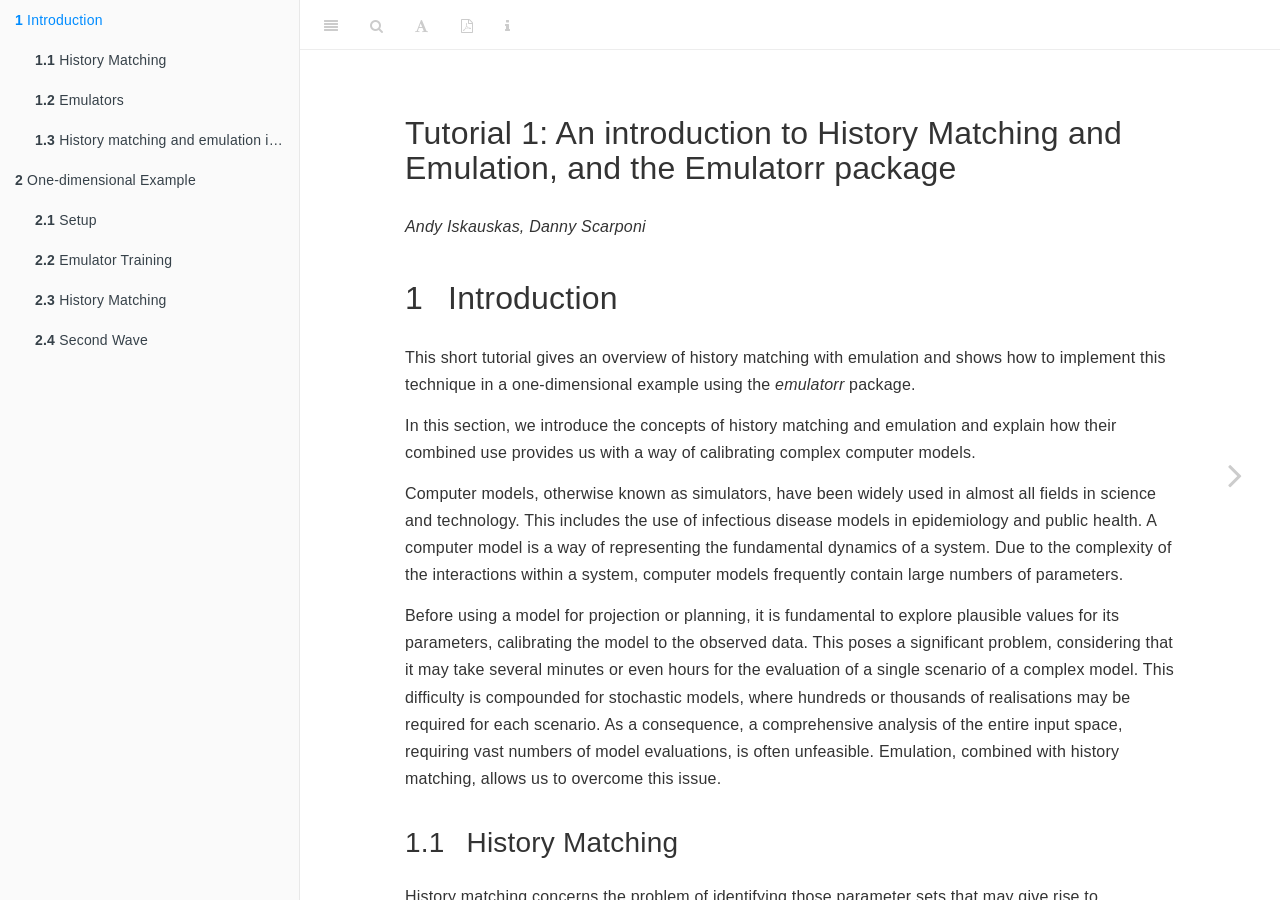
<file: docs/index.html>
<!DOCTYPE html>
<html lang="" xml:lang="">
<head>

  <meta charset="utf-8" />
  <meta http-equiv="X-UA-Compatible" content="IE=edge" />
  <title>Tutorial 1: An introduction to History Matching and Emulation, and the Emulatorr package</title>
  <meta name="description" content="An overview of the history matching with emulation process" />
  <meta name="generator" content="bookdown 0.21 and GitBook 2.6.7" />

  <meta property="og:title" content="Tutorial 1: An introduction to History Matching and Emulation, and the Emulatorr package" />
  <meta property="og:type" content="book" />
  
  
  <meta property="og:description" content="An overview of the history matching with emulation process" />
  

  <meta name="twitter:card" content="summary" />
  <meta name="twitter:title" content="Tutorial 1: An introduction to History Matching and Emulation, and the Emulatorr package" />
  
  <meta name="twitter:description" content="An overview of the history matching with emulation process" />
  

<meta name="author" content="Andy Iskauskas, Danny Scarponi" />



  <meta name="viewport" content="width=device-width, initial-scale=1" />
  <meta name="apple-mobile-web-app-capable" content="yes" />
  <meta name="apple-mobile-web-app-status-bar-style" content="black" />
  
  

<link rel="next" href="one-dimensional-example.html"/>
<script src="libs/jquery-2.2.3/jquery.min.js"></script>
<link href="libs/gitbook-2.6.7/css/style.css" rel="stylesheet" />
<link href="libs/gitbook-2.6.7/css/plugin-table.css" rel="stylesheet" />
<link href="libs/gitbook-2.6.7/css/plugin-bookdown.css" rel="stylesheet" />
<link href="libs/gitbook-2.6.7/css/plugin-highlight.css" rel="stylesheet" />
<link href="libs/gitbook-2.6.7/css/plugin-search.css" rel="stylesheet" />
<link href="libs/gitbook-2.6.7/css/plugin-fontsettings.css" rel="stylesheet" />
<link href="libs/gitbook-2.6.7/css/plugin-clipboard.css" rel="stylesheet" />









<script src="libs/accessible-code-block-0.0.1/empty-anchor.js"></script>
<script language="javascript"> 
    function toggle(id) {
        var ele = document.getElementById("toggleText" + id);
        var text = document.getElementById("displayText" + id);
        var buttonText = text.innerHTML.replace("Show ", "");
        buttonText = buttonText.replace("Hide ", "");
        if(ele.style.display == "block") {
            ele.style.display = "none";
            text.innerHTML = "Show " + buttonText;
        } else {
            ele.style.display = "block";
            text.innerHTML = "Hide " + buttonText;
        }
    } 
</script>

<script language="javascript">
    function openCode(evt, codeName, id) {
        var i, tabcontent, tablinks;
        tabcontent = document.getElementsByClassName("tabcontent" + id);
        for (i = 0; i < tabcontent.length; i++) {
            tabcontent[i].style.display = "none";
        }
        tablinks = document.getElementsByClassName("tablinks" + id);
        for (i = 0; i < tablinks.length; i++) {
            tablinks[i].className = tablinks[i].className.replace(" active", "");
        }
        document.getElementById(codeName).style.display = "block";
        evt.currentTarget.className += " active";
    }
</script>

<script language="javascript">
    function hide(id){
        document.getElementById(id).style.display = "none";
    }
</script>
</script>

<link rel="stylesheet" href="https://maxcdn.bootstrapcdn.com/bootstrap/3.3.7/css/bootstrap.min.css">


<style type="text/css">
code.sourceCode > span { display: inline-block; line-height: 1.25; }
code.sourceCode > span { color: inherit; text-decoration: inherit; }
code.sourceCode > span:empty { height: 1.2em; }
.sourceCode { overflow: visible; }
code.sourceCode { white-space: pre; position: relative; }
pre.sourceCode { margin: 0; }
@media screen {
div.sourceCode { overflow: auto; }
}
@media print {
code.sourceCode { white-space: pre-wrap; }
code.sourceCode > span { text-indent: -5em; padding-left: 5em; }
}
pre.numberSource code
  { counter-reset: source-line 0; }
pre.numberSource code > span
  { position: relative; left: -4em; counter-increment: source-line; }
pre.numberSource code > span > a:first-child::before
  { content: counter(source-line);
    position: relative; left: -1em; text-align: right; vertical-align: baseline;
    border: none; display: inline-block;
    -webkit-touch-callout: none; -webkit-user-select: none;
    -khtml-user-select: none; -moz-user-select: none;
    -ms-user-select: none; user-select: none;
    padding: 0 4px; width: 4em;
    color: #aaaaaa;
  }
pre.numberSource { margin-left: 3em; border-left: 1px solid #aaaaaa;  padding-left: 4px; }
div.sourceCode
  {  background-color: #f8f8f8; }
@media screen {
code.sourceCode > span > a:first-child::before { text-decoration: underline; }
}
code span.al { color: #ef2929; } /* Alert */
code span.an { color: #8f5902; font-weight: bold; font-style: italic; } /* Annotation */
code span.at { color: #c4a000; } /* Attribute */
code span.bn { color: #0000cf; } /* BaseN */
code span.cf { color: #204a87; font-weight: bold; } /* ControlFlow */
code span.ch { color: #4e9a06; } /* Char */
code span.cn { color: #000000; } /* Constant */
code span.co { color: #8f5902; font-style: italic; } /* Comment */
code span.cv { color: #8f5902; font-weight: bold; font-style: italic; } /* CommentVar */
code span.do { color: #8f5902; font-weight: bold; font-style: italic; } /* Documentation */
code span.dt { color: #204a87; } /* DataType */
code span.dv { color: #0000cf; } /* DecVal */
code span.er { color: #a40000; font-weight: bold; } /* Error */
code span.ex { } /* Extension */
code span.fl { color: #0000cf; } /* Float */
code span.fu { color: #000000; } /* Function */
code span.im { } /* Import */
code span.in { color: #8f5902; font-weight: bold; font-style: italic; } /* Information */
code span.kw { color: #204a87; font-weight: bold; } /* Keyword */
code span.op { color: #ce5c00; font-weight: bold; } /* Operator */
code span.ot { color: #8f5902; } /* Other */
code span.pp { color: #8f5902; font-style: italic; } /* Preprocessor */
code span.sc { color: #000000; } /* SpecialChar */
code span.ss { color: #4e9a06; } /* SpecialString */
code span.st { color: #4e9a06; } /* String */
code span.va { color: #000000; } /* Variable */
code span.vs { color: #4e9a06; } /* VerbatimString */
code span.wa { color: #8f5902; font-weight: bold; font-style: italic; } /* Warning */
</style>

<link rel="stylesheet" href="style.css" type="text/css" />
</head>

<body>



  <div class="book without-animation with-summary font-size-2 font-family-1" data-basepath=".">

    <div class="book-summary">
      <nav role="navigation">

<ul class="summary">
<li class="chapter" data-level="1" data-path="index.html"><a href="index.html"><i class="fa fa-check"></i><b>1</b> Introduction</a><ul>
<li class="chapter" data-level="1.1" data-path="index.html"><a href="index.html#history-matching"><i class="fa fa-check"></i><b>1.1</b> History Matching</a></li>
<li class="chapter" data-level="1.2" data-path="index.html"><a href="index.html#emulators"><i class="fa fa-check"></i><b>1.2</b> Emulators</a></li>
<li class="chapter" data-level="1.3" data-path="index.html"><a href="index.html#history-matching-and-emulation-in-a-nutshell"><i class="fa fa-check"></i><b>1.3</b> History matching and emulation in a nutshell</a></li>
</ul></li>
<li class="chapter" data-level="2" data-path="one-dimensional-example.html"><a href="one-dimensional-example.html"><i class="fa fa-check"></i><b>2</b> One-dimensional Example</a><ul>
<li class="chapter" data-level="2.1" data-path="one-dimensional-example.html"><a href="one-dimensional-example.html#setup"><i class="fa fa-check"></i><b>2.1</b> Setup</a></li>
<li class="chapter" data-level="2.2" data-path="one-dimensional-example.html"><a href="one-dimensional-example.html#emulator-training"><i class="fa fa-check"></i><b>2.2</b> Emulator Training</a></li>
<li class="chapter" data-level="2.3" data-path="one-dimensional-example.html"><a href="one-dimensional-example.html#history-matching-1"><i class="fa fa-check"></i><b>2.3</b> History Matching</a></li>
<li class="chapter" data-level="2.4" data-path="one-dimensional-example.html"><a href="one-dimensional-example.html#second-wave"><i class="fa fa-check"></i><b>2.4</b> Second Wave</a></li>
</ul></li>
</ul>

      </nav>
    </div>

    <div class="book-body">
      <div class="body-inner">
        <div class="book-header" role="navigation">
          <h1>
            <i class="fa fa-circle-o-notch fa-spin"></i><a href="./">Tutorial 1: An introduction to History Matching and Emulation, and the Emulatorr package</a>
          </h1>
        </div>

        <div class="page-wrapper" tabindex="-1" role="main">
          <div class="page-inner">

            <section class="normal" id="section-">
<div id="header">
<h1 class="title">Tutorial 1: An introduction to History Matching and Emulation, and the Emulatorr package</h1>
<p class="author"><em>Andy Iskauskas, Danny Scarponi</em></p>
</div>
<div id="introduction" class="section level1">
<h1><span class="header-section-number">1</span> Introduction</h1>
<p>This short tutorial gives an overview of history matching with emulation and shows how to implement this technique in a one-dimensional example using the <em>emulatorr</em> package.</p>
<p>In this section, we introduce the concepts of history matching and emulation and explain how their combined use provides us with a way of calibrating complex computer models.</p>
<p>Computer models, otherwise known as simulators, have been widely used in almost all fields in science and technology. This includes the use of infectious disease models in epidemiology and public health.
A computer model is a way of representing the fundamental dynamics of a system. Due to the complexity of the interactions within a system, computer models frequently contain large numbers of parameters.</p>
<p>Before using a model for projection or planning, it is fundamental to explore plausible values for its parameters, calibrating the model to the observed data. This poses a significant problem, considering that it may take several minutes or even hours for the evaluation of a single scenario of a complex model. This difficulty is compounded for stochastic models, where hundreds or thousands of realisations may be required for each scenario. As a consequence, a comprehensive analysis of the entire input space, requiring vast numbers of model evaluations, is often unfeasible. Emulation, combined with history matching, allows us to overcome this issue.</p>
<div id="history-matching" class="section level2">
<h2><span class="header-section-number">1.1</span> History Matching</h2>
<p>History matching concerns the problem of identifying those parameter sets that may give rise to acceptable matches between the model outputs and the observed data. This part of the input space is referred to as non-implausible, while its complement is referred to as implausible. History matching proceeds as a series of iterations, called waves, where implausible areas of parameter space are identified and discarded. Each wave focuses the search for implausible space in the space that was characterized as non-implausible in all previous waves: thus the non-implausible space shrinks with each wave. To decide whether a parameter set <span class="math inline">\(x\)</span> is implausible we introduce the implausibility measure, which evaluates the difference between the model results and the observed data, weighted by how uncertain we are at <span class="math inline">\(x\)</span>. If such measure is too high, the parameter set is discarded in the next wave of the process.</p>
<p>Note that history matching as just described still relies on the evaluation of the model at a large number of parameter sets, which is often unfeasible. Here is where emulators play a crucial role.</p>
</div>
<div id="emulators" class="section level2">
<h2><span class="header-section-number">1.2</span> Emulators</h2>
<p>A long established method for handling computationally expensive models is to first construct an emulator: a fast statistical approximation of the model that can be used as a surrogate. In other words, we can think of an emulator as a way of representing our
<span class="abbr" title="In Bayesian statistics, probability expresses a degree of belief in an event. Such belief can be based either on prior knowledge or on personal beliefs about the event. Note that this approach differs from the frequentist interpretation, that defines the probability of an event as the limit of its relative frequence in many trials."><abbr title="In Bayesian statistics, probability expresses a degree of belief in an event. Such belief can be based either on prior knowledge or on personal beliefs about the event. Note that this approach differs from the frequentist interpretation, that defines the probability of an event as the limit of its relative frequence in many trials.">beliefs</abbr></span> about the behaviour of a complex model. Note that one can either construct an emulator for each of the model output separately, or combine outputs together, through more advanced techniques. From here on we assume that each model output will have its own emulator.</p>
<p>The model is run at a manageable number of parameter sets to provide training data for the emulator. The emulator is then built and can be used to obtain an expected value of the model output at any parameter set <span class="math inline">\(x\)</span>, along with a corresponding uncertainty estimate reflecting our beliefs about the uncertainty in the approximation.</p>
<p>Emulators have two useful properties. First, they are computationally efficient - typically several orders of magnitude faster than the computer models they approximate. Second, they allow for the uncertainty in their approximations to be taken into account. These two properties mean that emulators can be used to make inferences as a surrogate for the model itself. In particular, when going through the history matching process, it is possible to evaluate the implausibility measure at any given parameter set by comparing the observed data to the emulator output, rather than the model output. This greatly speeds up the process and allows for a comprehensive exploration of the input space.</p>
</div>
<div id="history-matching-and-emulation-in-a-nutshell" class="section level2">
<h2><span class="header-section-number">1.3</span> History matching and emulation in a nutshell</h2>
<p>Figure <a href="index.html#fig:fig3">1.1</a> shows a typical history matching workflow.</p>
<div class="figure" style="text-align: center"><span id="fig:fig3"></span>
<img src="hmeflowchart.PNG" alt="History matching and emulation flowchart" width="90%" />
<p class="caption">
Figure 1.1: History matching and emulation flowchart
</p>
</div>
<p>The various steps of the process can be summarised as follows:</p>
<ol style="list-style-type: decimal">
<li>A number of parameter sets are selected.</li>
<li>The model is run at the selected parameter sets.</li>
<li>Emulators are built using the training data provided by the previous step. Note that here we initially choose to construct separate emulators, one for the mean of each model output, but more advanced approaches are possible.</li>
<li>Emulators are evaluated at a large number of parameter sets. The implausibility of each of these is then assessed.</li>
<li>Parameter sets classified as non-implausible will be used in the next wave of the process. From here, we go back to step 2).</li>
</ol>
<p>Each time we get to step 5) we need to decide if to go for another wave or to stop the process. One stopping criterion consists in having all model runs at the current non-implausible space close enough to the targets: this means that we have fitted our model and we don’t need to perform another wave of history matching. In some other cases we might notice that the uncertainty of current emulators is smaller than the uncertainty in the targets: this implies that the non-implausible space is unlikely to decrease in size in the next wave and therefore it is best to stop the process. Finally we might end up
with all the input space deemed implausible at the end of a wave. In this situation, we would deduce that there are no parameter sets that give an acceptable match with the data: in particular, this would raise doubts about the adequacy of the chosen model.</p>
<p>In the next section we give a very simple example of history matching and emulation to help the reader familiarise themselves with the procedure.</p>
</div>
</div>
            </section>

          </div>
        </div>
      </div>

<a href="one-dimensional-example.html" class="navigation navigation-next navigation-unique" aria-label="Next page"><i class="fa fa-angle-right"></i></a>
    </div>
  </div>
<script src="libs/gitbook-2.6.7/js/app.min.js"></script>
<script src="libs/gitbook-2.6.7/js/lunr.js"></script>
<script src="libs/gitbook-2.6.7/js/clipboard.min.js"></script>
<script src="libs/gitbook-2.6.7/js/plugin-search.js"></script>
<script src="libs/gitbook-2.6.7/js/plugin-sharing.js"></script>
<script src="libs/gitbook-2.6.7/js/plugin-fontsettings.js"></script>
<script src="libs/gitbook-2.6.7/js/plugin-bookdown.js"></script>
<script src="libs/gitbook-2.6.7/js/jquery.highlight.js"></script>
<script src="libs/gitbook-2.6.7/js/plugin-clipboard.js"></script>
<script>
gitbook.require(["gitbook"], function(gitbook) {
gitbook.start({
"sharing": null,
"fontsettings": {
"theme": "white",
"family": "sans",
"size": 2
},
"edit": {
"link": null,
"text": null
},
"history": {
"link": null,
"text": null
},
"view": {
"link": null,
"text": null
},
"download": ["_main.pdf"],
"toc": {
"collapse": "subsection"
}
});
});
</script>

<!-- dynamically load mathjax for compatibility with self-contained -->
<script>
  (function () {
    var script = document.createElement("script");
    script.type = "text/javascript";
    var src = "true";
    if (src === "" || src === "true") src = "https://mathjax.rstudio.com/latest/MathJax.js?config=TeX-MML-AM_CHTML";
    if (location.protocol !== "file:")
      if (/^https?:/.test(src))
        src = src.replace(/^https?:/, '');
    script.src = src;
    document.getElementsByTagName("head")[0].appendChild(script);
  })();
</script>
</body>

</html>
</file>
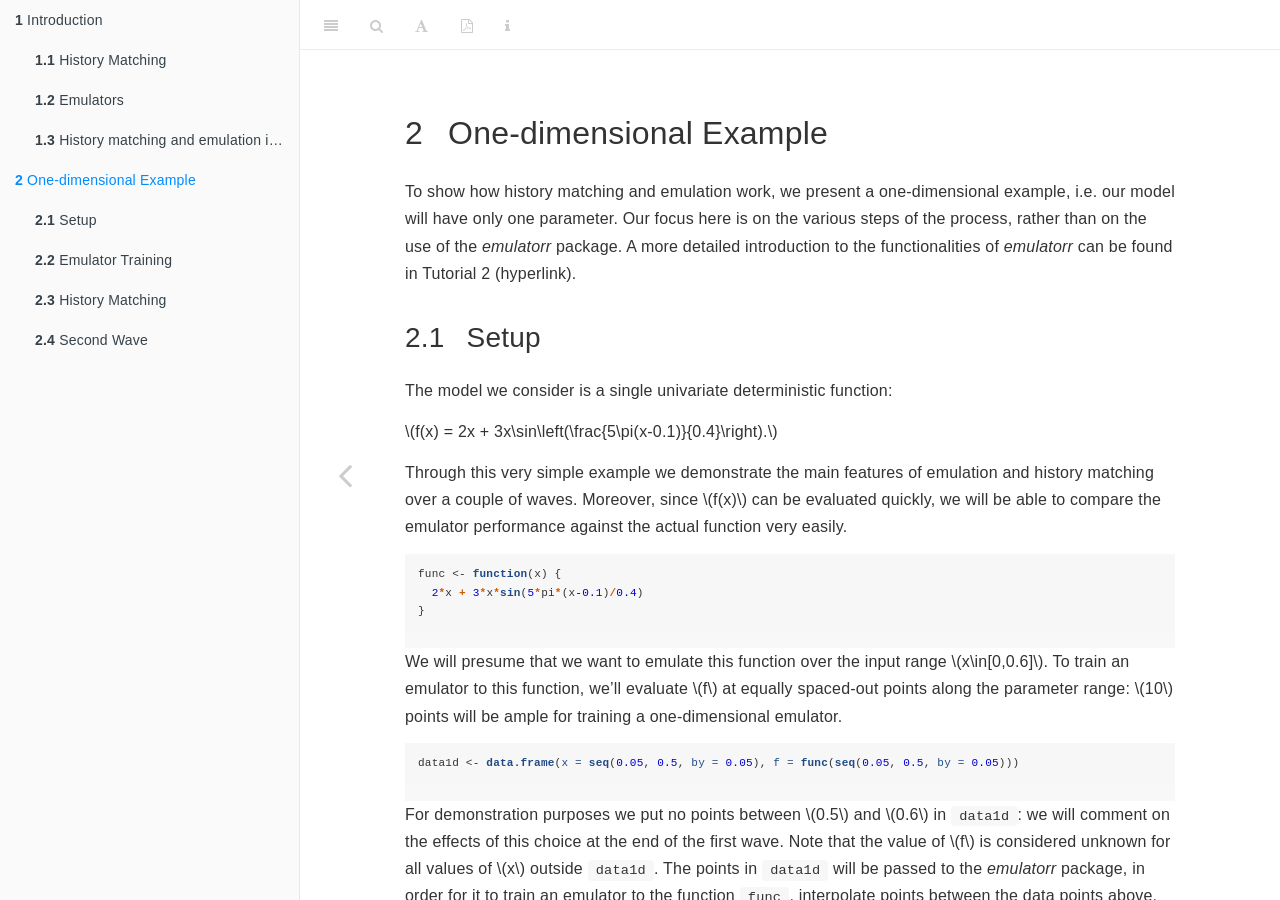
<file: docs/one-dimensional-example.html>
<!DOCTYPE html>
<html lang="" xml:lang="">
<head>

  <meta charset="utf-8" />
  <meta http-equiv="X-UA-Compatible" content="IE=edge" />
  <title>2 One-dimensional Example | Tutorial 1: An introduction to History Matching and Emulation, and the Emulatorr package</title>
  <meta name="description" content="An overview of the history matching with emulation process" />
  <meta name="generator" content="bookdown 0.21 and GitBook 2.6.7" />

  <meta property="og:title" content="2 One-dimensional Example | Tutorial 1: An introduction to History Matching and Emulation, and the Emulatorr package" />
  <meta property="og:type" content="book" />
  
  
  <meta property="og:description" content="An overview of the history matching with emulation process" />
  

  <meta name="twitter:card" content="summary" />
  <meta name="twitter:title" content="2 One-dimensional Example | Tutorial 1: An introduction to History Matching and Emulation, and the Emulatorr package" />
  
  <meta name="twitter:description" content="An overview of the history matching with emulation process" />
  

<meta name="author" content="Andy Iskauskas, Danny Scarponi" />



  <meta name="viewport" content="width=device-width, initial-scale=1" />
  <meta name="apple-mobile-web-app-capable" content="yes" />
  <meta name="apple-mobile-web-app-status-bar-style" content="black" />
  
  
<link rel="prev" href="index.html"/>

<script src="libs/jquery-2.2.3/jquery.min.js"></script>
<link href="libs/gitbook-2.6.7/css/style.css" rel="stylesheet" />
<link href="libs/gitbook-2.6.7/css/plugin-table.css" rel="stylesheet" />
<link href="libs/gitbook-2.6.7/css/plugin-bookdown.css" rel="stylesheet" />
<link href="libs/gitbook-2.6.7/css/plugin-highlight.css" rel="stylesheet" />
<link href="libs/gitbook-2.6.7/css/plugin-search.css" rel="stylesheet" />
<link href="libs/gitbook-2.6.7/css/plugin-fontsettings.css" rel="stylesheet" />
<link href="libs/gitbook-2.6.7/css/plugin-clipboard.css" rel="stylesheet" />









<script src="libs/accessible-code-block-0.0.1/empty-anchor.js"></script>
<script language="javascript"> 
    function toggle(id) {
        var ele = document.getElementById("toggleText" + id);
        var text = document.getElementById("displayText" + id);
        var buttonText = text.innerHTML.replace("Show ", "");
        buttonText = buttonText.replace("Hide ", "");
        if(ele.style.display == "block") {
            ele.style.display = "none";
            text.innerHTML = "Show " + buttonText;
        } else {
            ele.style.display = "block";
            text.innerHTML = "Hide " + buttonText;
        }
    } 
</script>

<script language="javascript">
    function openCode(evt, codeName, id) {
        var i, tabcontent, tablinks;
        tabcontent = document.getElementsByClassName("tabcontent" + id);
        for (i = 0; i < tabcontent.length; i++) {
            tabcontent[i].style.display = "none";
        }
        tablinks = document.getElementsByClassName("tablinks" + id);
        for (i = 0; i < tablinks.length; i++) {
            tablinks[i].className = tablinks[i].className.replace(" active", "");
        }
        document.getElementById(codeName).style.display = "block";
        evt.currentTarget.className += " active";
    }
</script>

<script language="javascript">
    function hide(id){
        document.getElementById(id).style.display = "none";
    }
</script>
</script>

<link rel="stylesheet" href="https://maxcdn.bootstrapcdn.com/bootstrap/3.3.7/css/bootstrap.min.css">


<style type="text/css">
code.sourceCode > span { display: inline-block; line-height: 1.25; }
code.sourceCode > span { color: inherit; text-decoration: inherit; }
code.sourceCode > span:empty { height: 1.2em; }
.sourceCode { overflow: visible; }
code.sourceCode { white-space: pre; position: relative; }
pre.sourceCode { margin: 0; }
@media screen {
div.sourceCode { overflow: auto; }
}
@media print {
code.sourceCode { white-space: pre-wrap; }
code.sourceCode > span { text-indent: -5em; padding-left: 5em; }
}
pre.numberSource code
  { counter-reset: source-line 0; }
pre.numberSource code > span
  { position: relative; left: -4em; counter-increment: source-line; }
pre.numberSource code > span > a:first-child::before
  { content: counter(source-line);
    position: relative; left: -1em; text-align: right; vertical-align: baseline;
    border: none; display: inline-block;
    -webkit-touch-callout: none; -webkit-user-select: none;
    -khtml-user-select: none; -moz-user-select: none;
    -ms-user-select: none; user-select: none;
    padding: 0 4px; width: 4em;
    color: #aaaaaa;
  }
pre.numberSource { margin-left: 3em; border-left: 1px solid #aaaaaa;  padding-left: 4px; }
div.sourceCode
  {  background-color: #f8f8f8; }
@media screen {
code.sourceCode > span > a:first-child::before { text-decoration: underline; }
}
code span.al { color: #ef2929; } /* Alert */
code span.an { color: #8f5902; font-weight: bold; font-style: italic; } /* Annotation */
code span.at { color: #c4a000; } /* Attribute */
code span.bn { color: #0000cf; } /* BaseN */
code span.cf { color: #204a87; font-weight: bold; } /* ControlFlow */
code span.ch { color: #4e9a06; } /* Char */
code span.cn { color: #000000; } /* Constant */
code span.co { color: #8f5902; font-style: italic; } /* Comment */
code span.cv { color: #8f5902; font-weight: bold; font-style: italic; } /* CommentVar */
code span.do { color: #8f5902; font-weight: bold; font-style: italic; } /* Documentation */
code span.dt { color: #204a87; } /* DataType */
code span.dv { color: #0000cf; } /* DecVal */
code span.er { color: #a40000; font-weight: bold; } /* Error */
code span.ex { } /* Extension */
code span.fl { color: #0000cf; } /* Float */
code span.fu { color: #000000; } /* Function */
code span.im { } /* Import */
code span.in { color: #8f5902; font-weight: bold; font-style: italic; } /* Information */
code span.kw { color: #204a87; font-weight: bold; } /* Keyword */
code span.op { color: #ce5c00; font-weight: bold; } /* Operator */
code span.ot { color: #8f5902; } /* Other */
code span.pp { color: #8f5902; font-style: italic; } /* Preprocessor */
code span.sc { color: #000000; } /* SpecialChar */
code span.ss { color: #4e9a06; } /* SpecialString */
code span.st { color: #4e9a06; } /* String */
code span.va { color: #000000; } /* Variable */
code span.vs { color: #4e9a06; } /* VerbatimString */
code span.wa { color: #8f5902; font-weight: bold; font-style: italic; } /* Warning */
</style>

<link rel="stylesheet" href="style.css" type="text/css" />
</head>

<body>



  <div class="book without-animation with-summary font-size-2 font-family-1" data-basepath=".">

    <div class="book-summary">
      <nav role="navigation">

<ul class="summary">
<li class="chapter" data-level="1" data-path="index.html"><a href="index.html"><i class="fa fa-check"></i><b>1</b> Introduction</a><ul>
<li class="chapter" data-level="1.1" data-path="index.html"><a href="index.html#history-matching"><i class="fa fa-check"></i><b>1.1</b> History Matching</a></li>
<li class="chapter" data-level="1.2" data-path="index.html"><a href="index.html#emulators"><i class="fa fa-check"></i><b>1.2</b> Emulators</a></li>
<li class="chapter" data-level="1.3" data-path="index.html"><a href="index.html#history-matching-and-emulation-in-a-nutshell"><i class="fa fa-check"></i><b>1.3</b> History matching and emulation in a nutshell</a></li>
</ul></li>
<li class="chapter" data-level="2" data-path="one-dimensional-example.html"><a href="one-dimensional-example.html"><i class="fa fa-check"></i><b>2</b> One-dimensional Example</a><ul>
<li class="chapter" data-level="2.1" data-path="one-dimensional-example.html"><a href="one-dimensional-example.html#setup"><i class="fa fa-check"></i><b>2.1</b> Setup</a></li>
<li class="chapter" data-level="2.2" data-path="one-dimensional-example.html"><a href="one-dimensional-example.html#emulator-training"><i class="fa fa-check"></i><b>2.2</b> Emulator Training</a></li>
<li class="chapter" data-level="2.3" data-path="one-dimensional-example.html"><a href="one-dimensional-example.html#history-matching-1"><i class="fa fa-check"></i><b>2.3</b> History Matching</a></li>
<li class="chapter" data-level="2.4" data-path="one-dimensional-example.html"><a href="one-dimensional-example.html#second-wave"><i class="fa fa-check"></i><b>2.4</b> Second Wave</a></li>
</ul></li>
</ul>

      </nav>
    </div>

    <div class="book-body">
      <div class="body-inner">
        <div class="book-header" role="navigation">
          <h1>
            <i class="fa fa-circle-o-notch fa-spin"></i><a href="./">Tutorial 1: An introduction to History Matching and Emulation, and the Emulatorr package</a>
          </h1>
        </div>

        <div class="page-wrapper" tabindex="-1" role="main">
          <div class="page-inner">

            <section class="normal" id="section-">
<div id="one-dimensional-example" class="section level1">
<h1><span class="header-section-number">2</span> One-dimensional Example</h1>
<p>To show how history matching and emulation work, we present a one-dimensional example, i.e. our model will have only one parameter. Our focus here is on the various steps of the process, rather than on the use of the <em>emulatorr</em> package. A more detailed introduction to the functionalities of <em>emulatorr</em> can be found in Tutorial 2 (hyperlink).</p>
<div id="setup" class="section level2">
<h2><span class="header-section-number">2.1</span> Setup</h2>
<p>The model we consider is a single univariate deterministic function:</p>
<p><span class="math inline">\(f(x) = 2x + 3x\sin\left(\frac{5\pi(x-0.1)}{0.4}\right).\)</span></p>
<p>Through this very simple example we demonstrate the main features of emulation and history matching over a couple of waves. Moreover, since <span class="math inline">\(f(x)\)</span> can be evaluated quickly, we will be able to compare the emulator performance against the actual function very easily.</p>
<div class="sourceCode" id="cb2"><pre class="sourceCode r"><code class="sourceCode r"><span id="cb2-1"><a href="one-dimensional-example.html#cb2-1"></a>func &lt;-<span class="st"> </span><span class="cf">function</span>(x) {</span>
<span id="cb2-2"><a href="one-dimensional-example.html#cb2-2"></a>  <span class="dv">2</span><span class="op">*</span>x <span class="op">+</span><span class="st"> </span><span class="dv">3</span><span class="op">*</span>x<span class="op">*</span><span class="kw">sin</span>(<span class="dv">5</span><span class="op">*</span>pi<span class="op">*</span>(x<span class="fl">-0.1</span>)<span class="op">/</span><span class="fl">0.4</span>)</span>
<span id="cb2-3"><a href="one-dimensional-example.html#cb2-3"></a>}</span></code></pre></div>
<p>We will presume that we want to emulate this function over the input range <span class="math inline">\(x\in[0,0.6]\)</span>. To train an emulator to this function, we’ll evaluate <span class="math inline">\(f\)</span> at equally spaced-out points along the parameter range: <span class="math inline">\(10\)</span> points will be ample for training a one-dimensional emulator.</p>
<div class="sourceCode" id="cb3"><pre class="sourceCode r"><code class="sourceCode r"><span id="cb3-1"><a href="one-dimensional-example.html#cb3-1"></a>data1d &lt;-<span class="st"> </span><span class="kw">data.frame</span>(<span class="dt">x =</span> <span class="kw">seq</span>(<span class="fl">0.05</span>, <span class="fl">0.5</span>, <span class="dt">by =</span> <span class="fl">0.05</span>), <span class="dt">f =</span> <span class="kw">func</span>(<span class="kw">seq</span>(<span class="fl">0.05</span>, <span class="fl">0.5</span>, <span class="dt">by =</span> <span class="fl">0.05</span>)))</span></code></pre></div>
<p>For demonstration purposes we put no points between <span class="math inline">\(0.5\)</span> and <span class="math inline">\(0.6\)</span> in <code>data1d</code>: we will comment on the effects of this choice at the end of the first wave. Note that the value of <span class="math inline">\(f\)</span> is considered unknown for all values of <span class="math inline">\(x\)</span> outside <code>data1d</code>. The points in <code>data1d</code> will be passed to the <em>emulatorr</em> package, in order for it to train an emulator to the function <code>func</code>, interpolate points between the data points above, and propose a new set of points for training a second-wave emulator.</p>
</div>
<div id="emulator-training" class="section level2">
<h2><span class="header-section-number">2.2</span> Emulator Training</h2>
<p>To train the emulator, we first define the ranges of the parameters. Note that we create a list of one element, which seems pointless here but generalises easily to multi-output emulation.</p>
<div class="sourceCode" id="cb4"><pre class="sourceCode r"><code class="sourceCode r"><span id="cb4-1"><a href="one-dimensional-example.html#cb4-1"></a>ranges1d &lt;-<span class="st"> </span><span class="kw">list</span>(<span class="dt">x =</span> <span class="kw">c</span>(<span class="dv">0</span>, <span class="fl">0.6</span>))</span></code></pre></div>
<p>To build our emulator we use the function <code>emulator_from_data</code>, which requires at least three things: the training data <code>data1d</code>, the name(s) of the outputs to emulate, and the ranges of the input parameters <code>ranges1d</code>:</p>
<div class="sourceCode" id="cb5"><pre class="sourceCode r"><code class="sourceCode r"><span id="cb5-1"><a href="one-dimensional-example.html#cb5-1"></a>em1d_<span class="dv">1</span> &lt;-<span class="st"> </span><span class="kw">emulator_from_data</span>(data1d, <span class="kw">c</span>(<span class="st">&#39;f&#39;</span>), ranges1d)</span></code></pre></div>
<p>This trained emulator takes into account the fact that we know the values at the 10 points in the dataset. Correspondingly, the variance at these ten points (which we get through the <code>get_cov</code> method to <code>em1d_1$f</code>) is <span class="math inline">\(0\)</span> and the expectation (which we get through the <code>get_exp</code> method to <code>em1d_1$f</code>) exactly matches the function value (up to numerical precision).</p>
<div class="sourceCode" id="cb6"><pre class="sourceCode r"><code class="sourceCode r"><span id="cb6-1"><a href="one-dimensional-example.html#cb6-1"></a>em1d_<span class="dv">1</span><span class="op">$</span>f<span class="op">$</span><span class="kw">get_cov</span>(data1d)</span>
<span id="cb6-2"><a href="one-dimensional-example.html#cb6-2"></a><span class="co">#&gt;  [1] 0 0 0 0 0 0 0 0 0 0</span></span>
<span id="cb6-3"><a href="one-dimensional-example.html#cb6-3"></a>em1d_<span class="dv">1</span><span class="op">$</span>f<span class="op">$</span><span class="kw">get_exp</span>(data1d) <span class="op">-</span><span class="st"> </span>data1d<span class="op">$</span>f</span>
<span id="cb6-4"><a href="one-dimensional-example.html#cb6-4"></a><span class="co">#&gt;                [,1]</span></span>
<span id="cb6-5"><a href="one-dimensional-example.html#cb6-5"></a><span class="co">#&gt;  [1,]  1.075529e-15</span></span>
<span id="cb6-6"><a href="one-dimensional-example.html#cb6-6"></a><span class="co">#&gt;  [2,]  3.885781e-16</span></span>
<span id="cb6-7"><a href="one-dimensional-example.html#cb6-7"></a><span class="co">#&gt;  [3,] -2.109424e-15</span></span>
<span id="cb6-8"><a href="one-dimensional-example.html#cb6-8"></a><span class="co">#&gt;  [4,] -4.163336e-15</span></span>
<span id="cb6-9"><a href="one-dimensional-example.html#cb6-9"></a><span class="co">#&gt;  [5,]  6.106227e-16</span></span>
<span id="cb6-10"><a href="one-dimensional-example.html#cb6-10"></a><span class="co">#&gt;  [6,]  1.088019e-14</span></span>
<span id="cb6-11"><a href="one-dimensional-example.html#cb6-11"></a><span class="co">#&gt;  [7,]  1.415534e-14</span></span>
<span id="cb6-12"><a href="one-dimensional-example.html#cb6-12"></a><span class="co">#&gt;  [8,]  1.476597e-14</span></span>
<span id="cb6-13"><a href="one-dimensional-example.html#cb6-13"></a><span class="co">#&gt;  [9,]  9.325873e-15</span></span>
<span id="cb6-14"><a href="one-dimensional-example.html#cb6-14"></a><span class="co">#&gt; [10,]  2.220446e-15</span></span></code></pre></div>
<p>We can use this trained emulator to predict the value at many points along the input range. Let’s define a large set of points to evaluate at, and get the emulator expectation and variance at each of these points.</p>
<div class="sourceCode" id="cb7"><pre class="sourceCode r"><code class="sourceCode r"><span id="cb7-1"><a href="one-dimensional-example.html#cb7-1"></a>test_points &lt;-<span class="st"> </span><span class="kw">data.frame</span>(<span class="dt">x =</span> <span class="kw">seq</span>(<span class="dv">0</span>, <span class="fl">0.6</span>, <span class="dt">by =</span> <span class="fl">0.001</span>))</span>
<span id="cb7-2"><a href="one-dimensional-example.html#cb7-2"></a>em_exp &lt;-<span class="st"> </span>em1d_<span class="dv">1</span><span class="op">$</span>f<span class="op">$</span><span class="kw">get_exp</span>(test_points)</span>
<span id="cb7-3"><a href="one-dimensional-example.html#cb7-3"></a>em_var &lt;-<span class="st"> </span>em1d_<span class="dv">1</span><span class="op">$</span>f<span class="op">$</span><span class="kw">get_cov</span>(test_points)</span></code></pre></div>
<p>Because in this particular example the function to emulate is straightforward to evaluate, we will put all the test points into the actual function too. We create a data.frame with everything we need for plotting.</p>
<div class="sourceCode" id="cb8"><pre class="sourceCode r"><code class="sourceCode r"><span id="cb8-1"><a href="one-dimensional-example.html#cb8-1"></a>plotting1d &lt;-<span class="st"> </span><span class="kw">data.frame</span>(</span>
<span id="cb8-2"><a href="one-dimensional-example.html#cb8-2"></a>  <span class="dt">x =</span> test_points<span class="op">$</span>x,</span>
<span id="cb8-3"><a href="one-dimensional-example.html#cb8-3"></a>  <span class="dt">f =</span> <span class="kw">func</span>(test_points<span class="op">$</span>x),</span>
<span id="cb8-4"><a href="one-dimensional-example.html#cb8-4"></a>  <span class="dt">E =</span> em_exp,</span>
<span id="cb8-5"><a href="one-dimensional-example.html#cb8-5"></a>  <span class="dt">max =</span> em_exp <span class="op">+</span><span class="st"> </span><span class="dv">3</span><span class="op">*</span><span class="kw">sqrt</span>(em_var),</span>
<span id="cb8-6"><a href="one-dimensional-example.html#cb8-6"></a>  <span class="dt">min =</span> em_exp <span class="op">-</span><span class="st"> </span><span class="dv">3</span><span class="op">*</span><span class="kw">sqrt</span>(em_var)</span>
<span id="cb8-7"><a href="one-dimensional-example.html#cb8-7"></a>)</span></code></pre></div>
<p>We now plot a set of items: the actual function (in black), the emulator expectation for the function (in blue), and <span class="math inline">\(3\sigma\)</span> uncertainty bounds corresponding to the emulator variance (in red). We also plot the locations of the training points to demonstrate the vanishing variance at those points.</p>
<div class="sourceCode" id="cb9"><pre class="sourceCode r"><code class="sourceCode r"><span id="cb9-1"><a href="one-dimensional-example.html#cb9-1"></a><span class="kw">plot</span>(<span class="dt">data =</span> plotting1d, f <span class="op">~</span><span class="st"> </span>x, <span class="dt">ylim =</span> <span class="kw">c</span>(<span class="kw">min</span>(plotting1d[,<span class="op">-</span><span class="dv">1</span>]), <span class="kw">max</span>(plotting1d[,<span class="op">-</span><span class="dv">1</span>])),</span>
<span id="cb9-2"><a href="one-dimensional-example.html#cb9-2"></a>     <span class="dt">type =</span> <span class="st">&#39;l&#39;</span>, <span class="dt">main =</span> <span class="st">&quot;Emulation of a Simple 1-dimensional Function&quot;</span>, <span class="dt">xlab =</span> <span class="st">&quot;Parameter value&quot;</span>, </span>
<span id="cb9-3"><a href="one-dimensional-example.html#cb9-3"></a>     <span class="dt">ylab =</span> <span class="st">&quot;Function value&quot;</span>)</span>
<span id="cb9-4"><a href="one-dimensional-example.html#cb9-4"></a><span class="kw">lines</span>(<span class="dt">data =</span> plotting1d, E <span class="op">~</span><span class="st"> </span>x, <span class="dt">col =</span> <span class="st">&#39;blue&#39;</span>)</span>
<span id="cb9-5"><a href="one-dimensional-example.html#cb9-5"></a><span class="kw">lines</span>(<span class="dt">data =</span> plotting1d, min <span class="op">~</span><span class="st"> </span>x, <span class="dt">col =</span> <span class="st">&#39;red&#39;</span>, <span class="dt">lty =</span> <span class="dv">2</span>)</span>
<span id="cb9-6"><a href="one-dimensional-example.html#cb9-6"></a><span class="kw">lines</span>(<span class="dt">data =</span> plotting1d, max <span class="op">~</span><span class="st"> </span>x, <span class="dt">col =</span> <span class="st">&#39;red&#39;</span>, <span class="dt">lty =</span> <span class="dv">2</span>)</span>
<span id="cb9-7"><a href="one-dimensional-example.html#cb9-7"></a><span class="kw">points</span>(<span class="dt">data =</span> data1d, f <span class="op">~</span><span class="st"> </span>x, <span class="dt">pch =</span> <span class="dv">16</span>, <span class="dt">cex =</span> <span class="dv">1</span>)</span>
<span id="cb9-8"><a href="one-dimensional-example.html#cb9-8"></a><span class="kw">legend</span>(<span class="st">&#39;topleft&#39;</span>, <span class="dt">inset =</span> <span class="kw">c</span>(<span class="fl">0.05</span>, <span class="fl">0.05</span>), <span class="dt">legend =</span> <span class="kw">c</span>(<span class="st">&quot;Function value&quot;</span>, <span class="st">&quot;Emulated value&quot;</span>, <span class="st">&quot;Uncertainty Bounds&quot;</span>),</span>
<span id="cb9-9"><a href="one-dimensional-example.html#cb9-9"></a>       <span class="dt">col =</span> <span class="kw">c</span>(<span class="st">&#39;black&#39;</span>, <span class="st">&#39;blue&#39;</span>, <span class="st">&#39;red&#39;</span>), <span class="dt">lty =</span> <span class="kw">c</span>(<span class="dv">1</span>,<span class="dv">1</span>,<span class="dv">2</span>))</span></code></pre></div>
<p><img src="_main_files/figure-html/unnamed-chunk-10-1.png" style="display: block; margin: auto;" /></p>
<p>We can note a few things from this plot. Firstly, the emulator does exactly replicate the function at the points used to train it (the black dots). The variance, i.e. the distance between the two red lines, increases the further away we get from a ‘known’ point, and indeed the emulator expectation starts to deviate from the actual function value. This is evident if we look at the area in between <span class="math inline">\(0.5\)</span> and <span class="math inline">\(0.6\)</span>: since <code>data1d</code> contains no value in that interval, our emulator is particularly uncertain there. However, note that the actual value (the black line) never falls outside the <span class="math inline">\(3\sigma\)</span> bounds given by the emulator variance.</p>
</div>
<div id="history-matching-1" class="section level2">
<h2><span class="header-section-number">2.3</span> History Matching</h2>
<p>Now suppose that we want to find input points which result in a given output value. Obviously, with this function we can easily do this either analytically or numerically, but for complex models this is simply not possible. We therefore follow the history matching approach.</p>
<p>The first thing we need is a target value: let’s suppose we want to find points <span class="math inline">\(x\)</span> such that <span class="math inline">\(f(x)=0\)</span>, plus or minus <span class="math inline">\(0.05\)</span>. Then we define our target as follows:</p>
<div class="sourceCode" id="cb10"><pre class="sourceCode r"><code class="sourceCode r"><span id="cb10-1"><a href="one-dimensional-example.html#cb10-1"></a>target1d &lt;-<span class="st"> </span><span class="kw">list</span>(<span class="dt">f =</span> <span class="kw">list</span>(<span class="dt">val =</span> <span class="dv">0</span>, <span class="dt">sigma =</span> <span class="fl">0.05</span>))</span></code></pre></div>
<p>Again, the use of a list of lists is to ensure it generalises to multiple outputs.</p>
<p>We can now use the function <code>generate_new_runs</code> to obtain a new set of points for the second wave. There are a multitude of different methods that can be used to propose the new points: in this particular one-dimensional case, it makes sense to take the most basic approach. This is to generate a large number of space-filling points, reject those that the emulator rules out as implausible, and select the subset of the remaining points that has the maximal minimum distance between them (so as to cover as much of the non-implausible space as possible). This can be done by setting <code>method</code> to <code>lhs</code> (Latin Hypercube sampling) and <code>measure.method</code> to <code>maximin</code>:</p>
<div class="sourceCode" id="cb11"><pre class="sourceCode r"><code class="sourceCode r"><span id="cb11-1"><a href="one-dimensional-example.html#cb11-1"></a>new_points1d &lt;-<span class="st"> </span><span class="kw">generate_new_runs</span>(em1d_<span class="dv">1</span>, <span class="dv">10</span>, target1d, <span class="dt">method =</span> <span class="st">&#39;lhs&#39;</span>, </span>
<span id="cb11-2"><a href="one-dimensional-example.html#cb11-2"></a>                                  <span class="dt">measure.method =</span> <span class="st">&#39;maximin&#39;</span>)</span></code></pre></div>
<p>The output <code>new_points1d</code> consists of 10 points that were deemed non-implausible by the emulator <code>em1d_1</code>.</p>
<p>Having obtained these new points, let’s include them on our plot (blue dots) to demonstrate the emulator’s logic.</p>
<div class="sourceCode" id="cb12"><pre class="sourceCode r"><code class="sourceCode r"><span id="cb12-1"><a href="one-dimensional-example.html#cb12-1"></a><span class="kw">plot</span>(<span class="dt">data =</span> plotting1d, f <span class="op">~</span><span class="st"> </span>x, <span class="dt">ylim =</span> <span class="kw">c</span>(<span class="kw">min</span>(plotting1d[,<span class="op">-</span><span class="dv">1</span>]), <span class="kw">max</span>(plotting1d[,<span class="op">-</span><span class="dv">1</span>])),</span>
<span id="cb12-2"><a href="one-dimensional-example.html#cb12-2"></a>     <span class="dt">type =</span> <span class="st">&#39;l&#39;</span>, <span class="dt">main =</span> <span class="st">&quot;Emulation of a Simple 1-dimensional Function&quot;</span>, <span class="dt">xlab =</span> <span class="st">&quot;Parameter value&quot;</span>, </span>
<span id="cb12-3"><a href="one-dimensional-example.html#cb12-3"></a>     <span class="dt">ylab =</span> <span class="st">&quot;Function value&quot;</span>)</span>
<span id="cb12-4"><a href="one-dimensional-example.html#cb12-4"></a><span class="kw">lines</span>(<span class="dt">data =</span> plotting1d, E <span class="op">~</span><span class="st"> </span>x, <span class="dt">col =</span> <span class="st">&#39;blue&#39;</span>)</span>
<span id="cb12-5"><a href="one-dimensional-example.html#cb12-5"></a><span class="kw">lines</span>(<span class="dt">data =</span> plotting1d, min <span class="op">~</span><span class="st"> </span>x, <span class="dt">col =</span> <span class="st">&#39;red&#39;</span>, <span class="dt">lty =</span> <span class="dv">2</span>)</span>
<span id="cb12-6"><a href="one-dimensional-example.html#cb12-6"></a><span class="kw">lines</span>(<span class="dt">data =</span> plotting1d, max <span class="op">~</span><span class="st"> </span>x, <span class="dt">col =</span> <span class="st">&#39;red&#39;</span>, <span class="dt">lty =</span> <span class="dv">2</span>)</span>
<span id="cb12-7"><a href="one-dimensional-example.html#cb12-7"></a><span class="kw">points</span>(<span class="dt">data =</span> data1d, f <span class="op">~</span><span class="st"> </span>x, <span class="dt">pch =</span> <span class="dv">16</span>, <span class="dt">cex =</span> <span class="dv">1</span>)</span>
<span id="cb12-8"><a href="one-dimensional-example.html#cb12-8"></a><span class="kw">legend</span>(<span class="st">&#39;topleft&#39;</span>, <span class="dt">inset =</span> <span class="kw">c</span>(<span class="fl">0.05</span>, <span class="fl">0.05</span>), <span class="dt">legend =</span> <span class="kw">c</span>(<span class="st">&quot;Function value&quot;</span>, <span class="st">&quot;Emulated value&quot;</span>, <span class="st">&quot;Uncertainty Bounds&quot;</span>),</span>
<span id="cb12-9"><a href="one-dimensional-example.html#cb12-9"></a>       <span class="dt">col =</span> <span class="kw">c</span>(<span class="st">&#39;black&#39;</span>, <span class="st">&#39;blue&#39;</span>, <span class="st">&#39;red&#39;</span>), <span class="dt">lty =</span> <span class="kw">c</span>(<span class="dv">1</span>,<span class="dv">1</span>,<span class="dv">2</span>))</span>
<span id="cb12-10"><a href="one-dimensional-example.html#cb12-10"></a><span class="kw">abline</span>(<span class="dt">h =</span> target1d<span class="op">$</span>f<span class="op">$</span>val, <span class="dt">lty =</span> <span class="dv">2</span>)</span>
<span id="cb12-11"><a href="one-dimensional-example.html#cb12-11"></a><span class="kw">abline</span>(<span class="dt">h =</span> target1d<span class="op">$</span>f<span class="op">$</span>val <span class="op">+</span><span class="st"> </span><span class="dv">3</span><span class="op">*</span>target1d<span class="op">$</span>f<span class="op">$</span>sigma, <span class="dt">lty =</span> <span class="dv">2</span>)</span>
<span id="cb12-12"><a href="one-dimensional-example.html#cb12-12"></a><span class="kw">abline</span>(<span class="dt">h =</span> target1d<span class="op">$</span>f<span class="op">$</span>val <span class="op">-</span><span class="st"> </span><span class="dv">3</span><span class="op">*</span>target1d<span class="op">$</span>f<span class="op">$</span>sigma, <span class="dt">lty =</span> <span class="dv">2</span>)</span>
<span id="cb12-13"><a href="one-dimensional-example.html#cb12-13"></a><span class="kw">points</span>(<span class="dt">x =</span> <span class="kw">unlist</span>(new_points1d, <span class="dt">use.names =</span> F), <span class="dt">y =</span> <span class="kw">func</span>(<span class="kw">unlist</span>(new_points1d, <span class="dt">use.names =</span> F)), </span>
<span id="cb12-14"><a href="one-dimensional-example.html#cb12-14"></a>       <span class="dt">pch =</span> <span class="dv">16</span>, <span class="dt">col =</span> <span class="st">&#39;blue&#39;</span>)</span></code></pre></div>
<p><img src="_main_files/figure-html/unnamed-chunk-13-1.png" style="display: block; margin: auto;" /></p>
<p>There is a crucial point here. While the emulator has proposed points that lie in the desired range (particularly on the left hand side of the interval), it has also proposed points that certainly do not lie in that range. However, at these points the range is contained within the band given by the emulator uncertainty bounds. Consider the right hand side of the interval: since the emulator has high variance there, it cannot rule out this region as unfeasible. This is the reason why <code>generate_new_runs</code> proposes points there: in this way, when a new emulator will be trained in the second wave of the process, it will be much more certain about the function value than our current emulator in the interval <span class="math inline">\([0.5,0.6]\)</span>. This will allow the new emulator to rule out the area quickly.</p>
</div>
<div id="second-wave" class="section level2">
<h2><span class="header-section-number">2.4</span> Second Wave</h2>
<p>The second wave is very similar to the first one: the model is evaluated at points in <code>new_points1d</code> and the outputs are used to train new emulators.</p>
<div class="sourceCode" id="cb13"><pre class="sourceCode r"><code class="sourceCode r"><span id="cb13-1"><a href="one-dimensional-example.html#cb13-1"></a>new_data1d &lt;-<span class="st"> </span><span class="kw">data.frame</span>(<span class="dt">x =</span> <span class="kw">unlist</span>(new_points1d, <span class="dt">use.names =</span> F), <span class="dt">f =</span> <span class="kw">func</span>(<span class="kw">unlist</span>(new_points1d, <span class="dt">use.names =</span> F)))</span>
<span id="cb13-2"><a href="one-dimensional-example.html#cb13-2"></a></span>
<span id="cb13-3"><a href="one-dimensional-example.html#cb13-3"></a>em1d_<span class="dv">2</span> &lt;-<span class="st"> </span><span class="kw">emulator_from_data</span>(new_data1d, <span class="kw">c</span>(<span class="st">&#39;f&#39;</span>), ranges1d)</span>
<span id="cb13-4"><a href="one-dimensional-example.html#cb13-4"></a>em1d_<span class="dv">2</span>_results &lt;-<span class="st"> </span><span class="kw">data.frame</span>(<span class="dt">E =</span> em1d_<span class="dv">2</span>[[<span class="dv">1</span>]]<span class="op">$</span><span class="kw">get_exp</span>(test_points), <span class="dt">V =</span> em1d_<span class="dv">2</span>[[<span class="dv">1</span>]]<span class="op">$</span><span class="kw">get_cov</span>(test_points))</span>
<span id="cb13-5"><a href="one-dimensional-example.html#cb13-5"></a>plotting1d2 &lt;-<span class="st"> </span><span class="kw">data.frame</span>(<span class="dt">x =</span> plotting1d<span class="op">$</span>x, <span class="dt">f =</span> plotting1d<span class="op">$</span>f, <span class="dt">E =</span> em1d_<span class="dv">2</span>_results<span class="op">$</span>E,</span>
<span id="cb13-6"><a href="one-dimensional-example.html#cb13-6"></a>                          <span class="dt">max =</span> em1d_<span class="dv">2</span>_results<span class="op">$</span>E <span class="op">+</span><span class="st"> </span><span class="dv">3</span><span class="op">*</span><span class="kw">sqrt</span>(<span class="kw">abs</span>(em1d_<span class="dv">2</span>_results<span class="op">$</span>V)),</span>
<span id="cb13-7"><a href="one-dimensional-example.html#cb13-7"></a>                          <span class="dt">min =</span> em1d_<span class="dv">2</span>_results<span class="op">$</span>E <span class="op">-</span><span class="st"> </span><span class="dv">3</span><span class="op">*</span><span class="kw">sqrt</span>(<span class="kw">abs</span>(em1d_<span class="dv">2</span>_results<span class="op">$</span>V)))</span>
<span id="cb13-8"><a href="one-dimensional-example.html#cb13-8"></a><span class="kw">plot</span>(<span class="dt">data =</span> plotting1d2, f <span class="op">~</span><span class="st"> </span>x,  <span class="dt">ylim =</span> <span class="kw">c</span>(<span class="kw">min</span>(plotting1d2[,<span class="op">-</span><span class="dv">1</span>]), <span class="kw">max</span>(plotting1d2[,<span class="op">-</span><span class="dv">1</span>])),</span>
<span id="cb13-9"><a href="one-dimensional-example.html#cb13-9"></a>     <span class="dt">type =</span> <span class="st">&#39;l&#39;</span>, <span class="dt">main =</span> <span class="st">&quot;Emulator of a Simple 1-dimensional Function: Wave 2&quot;</span>, <span class="dt">xlab =</span> <span class="st">&quot;Parameter value&quot;</span>, </span>
<span id="cb13-10"><a href="one-dimensional-example.html#cb13-10"></a>     <span class="dt">ylab =</span> <span class="st">&quot;Function value&quot;</span>)</span>
<span id="cb13-11"><a href="one-dimensional-example.html#cb13-11"></a><span class="kw">lines</span>(<span class="dt">data =</span> plotting1d2, E <span class="op">~</span><span class="st"> </span>x, <span class="dt">col =</span> <span class="st">&#39;blue&#39;</span>)</span>
<span id="cb13-12"><a href="one-dimensional-example.html#cb13-12"></a><span class="kw">lines</span>(<span class="dt">data =</span> plotting1d2, max <span class="op">~</span><span class="st"> </span>x, <span class="dt">col =</span> <span class="st">&#39;red&#39;</span>, <span class="dt">lty =</span> <span class="dv">2</span>)</span>
<span id="cb13-13"><a href="one-dimensional-example.html#cb13-13"></a><span class="kw">lines</span>(<span class="dt">data =</span> plotting1d2, min <span class="op">~</span><span class="st"> </span>x, <span class="dt">col =</span> <span class="st">&#39;red&#39;</span>, <span class="dt">lty =</span> <span class="dv">2</span>)</span>
<span id="cb13-14"><a href="one-dimensional-example.html#cb13-14"></a><span class="kw">points</span>(<span class="dt">data =</span> new_data1d, f <span class="op">~</span><span class="st"> </span>x, <span class="dt">pch =</span> <span class="dv">16</span>, <span class="dt">cex =</span> <span class="dv">1</span>)</span>
<span id="cb13-15"><a href="one-dimensional-example.html#cb13-15"></a><span class="kw">legend</span>(<span class="st">&#39;topleft&#39;</span>, <span class="dt">inset =</span> <span class="kw">c</span>(<span class="fl">0.05</span>, <span class="fl">0.05</span>), <span class="dt">legend =</span> <span class="kw">c</span>(<span class="st">&quot;Function value&quot;</span>, <span class="st">&quot;Emulated value&quot;</span>, <span class="st">&quot;Uncertainty Bounds&quot;</span>), </span>
<span id="cb13-16"><a href="one-dimensional-example.html#cb13-16"></a>       <span class="dt">col =</span> <span class="kw">c</span>(<span class="st">&#39;black&#39;</span>, <span class="st">&#39;blue&#39;</span>, <span class="st">&#39;red&#39;</span>), <span class="dt">lty =</span> <span class="kw">c</span>(<span class="dv">1</span>,<span class="dv">1</span>,<span class="dv">2</span>))</span></code></pre></div>
<p><img src="_main_files/figure-html/unnamed-chunk-14-1.png" style="display: block; margin: auto;" /></p>
<p>This plot underlines the importance of using all waves of emulation. The first wave is trained over the entire space, and so gives a moderately confident estimate of the true function value on the interval <span class="math inline">\([0, 0.6]\)</span>. The second-wave emulator is trained only on regions that we need to be more certain of: it therefore does not have the information about any parts of the space for which it was not given points (the central region, here). So in this wave of history matching, we must use both the wave-1 and wave-2 emulators to propose points.</p>
<div class="sourceCode" id="cb14"><pre class="sourceCode r"><code class="sourceCode r"><span id="cb14-1"><a href="one-dimensional-example.html#cb14-1"></a>new_new_points1d &lt;-<span class="st">  </span><span class="kw">generate_new_runs</span>(<span class="kw">c</span>(em1d_<span class="dv">2</span>, em1d_<span class="dv">1</span>), <span class="dv">10</span>, <span class="dt">z =</span> <span class="kw">c</span>(target1d, target1d),</span>
<span id="cb14-2"><a href="one-dimensional-example.html#cb14-2"></a>                                      <span class="dt">method =</span> <span class="st">&#39;lhs&#39;</span>, <span class="dt">measure.method =</span> <span class="st">&#39;maximin&#39;</span>)</span>
<span id="cb14-3"><a href="one-dimensional-example.html#cb14-3"></a><span class="kw">plot</span>(<span class="dt">data =</span> plotting1d2, f <span class="op">~</span><span class="st"> </span>x, <span class="dt">ylim =</span> <span class="kw">c</span>(<span class="kw">min</span>(plotting1d2[,<span class="op">-</span><span class="dv">1</span>]), <span class="kw">max</span>(plotting1d2[,<span class="op">-</span><span class="dv">1</span>])),</span>
<span id="cb14-4"><a href="one-dimensional-example.html#cb14-4"></a>     <span class="dt">type =</span> <span class="st">&#39;l&#39;</span>, <span class="dt">main =</span> <span class="st">&quot;Emulator of a Simple 1-dimensional Function: Wave 2&quot;</span>, <span class="dt">xlab =</span> <span class="st">&quot;Parameter value&quot;</span>, </span>
<span id="cb14-5"><a href="one-dimensional-example.html#cb14-5"></a>     <span class="dt">ylab =</span> <span class="st">&quot;Function value&quot;</span>)</span>
<span id="cb14-6"><a href="one-dimensional-example.html#cb14-6"></a><span class="kw">lines</span>(<span class="dt">data =</span> plotting1d2, E <span class="op">~</span><span class="st"> </span>x, <span class="dt">col =</span> <span class="st">&#39;blue&#39;</span>)</span>
<span id="cb14-7"><a href="one-dimensional-example.html#cb14-7"></a><span class="kw">lines</span>(<span class="dt">data =</span> plotting1d2, max <span class="op">~</span><span class="st"> </span>x, <span class="dt">col =</span> <span class="st">&#39;red&#39;</span>, <span class="dt">lty =</span> <span class="dv">2</span>)</span>
<span id="cb14-8"><a href="one-dimensional-example.html#cb14-8"></a><span class="kw">lines</span>(<span class="dt">data =</span> plotting1d2, min <span class="op">~</span><span class="st"> </span>x, <span class="dt">col =</span> <span class="st">&#39;red&#39;</span>, <span class="dt">lty =</span> <span class="dv">2</span>)</span>
<span id="cb14-9"><a href="one-dimensional-example.html#cb14-9"></a><span class="kw">points</span>(<span class="dt">data =</span> new_data1d, f <span class="op">~</span><span class="st"> </span>x, <span class="dt">pch =</span> <span class="dv">16</span>, <span class="dt">cex =</span> <span class="dv">1</span>)</span>
<span id="cb14-10"><a href="one-dimensional-example.html#cb14-10"></a><span class="kw">legend</span>(<span class="st">&#39;topleft&#39;</span>, <span class="dt">inset =</span> <span class="kw">c</span>(<span class="fl">0.05</span>, <span class="fl">0.05</span>), <span class="dt">legend =</span> <span class="kw">c</span>(<span class="st">&quot;Function value&quot;</span>, <span class="st">&quot;Emulated value (wave 2)&quot;</span>,</span>
<span id="cb14-11"><a href="one-dimensional-example.html#cb14-11"></a>                                                    <span class="st">&quot;Uncertainty Bounds&quot;</span>), <span class="dt">col =</span> <span class="kw">c</span>(<span class="st">&#39;black&#39;</span>, <span class="st">&#39;blue&#39;</span>, <span class="st">&#39;red&#39;</span>), </span>
<span id="cb14-12"><a href="one-dimensional-example.html#cb14-12"></a>                                                    <span class="dt">lty =</span> <span class="kw">c</span>(<span class="dv">1</span>,<span class="dv">1</span>,<span class="dv">2</span>))</span>
<span id="cb14-13"><a href="one-dimensional-example.html#cb14-13"></a><span class="kw">abline</span>(<span class="dt">h =</span> target1d<span class="op">$</span>f<span class="op">$</span>val, <span class="dt">lty =</span> <span class="dv">2</span>)</span>
<span id="cb14-14"><a href="one-dimensional-example.html#cb14-14"></a><span class="kw">abline</span>(<span class="dt">h =</span> target1d<span class="op">$</span>f<span class="op">$</span>val <span class="op">+</span><span class="st"> </span><span class="dv">3</span><span class="op">*</span>target1d<span class="op">$</span>f<span class="op">$</span>sigma, <span class="dt">lty =</span> <span class="dv">2</span>)</span>
<span id="cb14-15"><a href="one-dimensional-example.html#cb14-15"></a><span class="kw">abline</span>(<span class="dt">h =</span> target1d<span class="op">$</span>f<span class="op">$</span>val <span class="op">-</span><span class="st"> </span><span class="dv">3</span><span class="op">*</span>target1d<span class="op">$</span>f<span class="op">$</span>sigma, <span class="dt">lty =</span> <span class="dv">2</span>)</span>
<span id="cb14-16"><a href="one-dimensional-example.html#cb14-16"></a><span class="kw">points</span>(<span class="dt">x =</span> <span class="kw">unlist</span>(new_new_points1d, <span class="dt">use.names =</span> F), <span class="dt">y =</span> <span class="kw">func</span>(<span class="kw">unlist</span>(new_new_points1d, <span class="dt">use.names =</span> F)), </span>
<span id="cb14-17"><a href="one-dimensional-example.html#cb14-17"></a>       <span class="dt">pch =</span> <span class="dv">16</span>, <span class="dt">col =</span> <span class="st">&#39;blue&#39;</span>)</span></code></pre></div>
<p><img src="_main_files/figure-html/unnamed-chunk-15-1.png" style="display: block; margin: auto;" /></p>
<p>At the end of the second wave we see that all proposed points (in blue) are within the target bounds. For this reason we can end here the history matching process.</p>
<!--
# TJ material



```
rmd_files:
    html: ['index.Rmd', 'ch1.Rmd']
    latex: ['index.Rmd', 'ch1.Rmd', 'ch_appendix.Rmd']
output_dir: "docs"
```


-->

</div>
</div>
            </section>

          </div>
        </div>
      </div>
<a href="index.html" class="navigation navigation-prev navigation-unique" aria-label="Previous page"><i class="fa fa-angle-left"></i></a>

    </div>
  </div>
<script src="libs/gitbook-2.6.7/js/app.min.js"></script>
<script src="libs/gitbook-2.6.7/js/lunr.js"></script>
<script src="libs/gitbook-2.6.7/js/clipboard.min.js"></script>
<script src="libs/gitbook-2.6.7/js/plugin-search.js"></script>
<script src="libs/gitbook-2.6.7/js/plugin-sharing.js"></script>
<script src="libs/gitbook-2.6.7/js/plugin-fontsettings.js"></script>
<script src="libs/gitbook-2.6.7/js/plugin-bookdown.js"></script>
<script src="libs/gitbook-2.6.7/js/jquery.highlight.js"></script>
<script src="libs/gitbook-2.6.7/js/plugin-clipboard.js"></script>
<script>
gitbook.require(["gitbook"], function(gitbook) {
gitbook.start({
"sharing": null,
"fontsettings": {
"theme": "white",
"family": "sans",
"size": 2
},
"edit": {
"link": null,
"text": null
},
"history": {
"link": null,
"text": null
},
"view": {
"link": null,
"text": null
},
"download": ["_main.pdf"],
"toc": {
"collapse": "subsection"
}
});
});
</script>

<!-- dynamically load mathjax for compatibility with self-contained -->
<script>
  (function () {
    var script = document.createElement("script");
    script.type = "text/javascript";
    var src = "true";
    if (src === "" || src === "true") src = "https://mathjax.rstudio.com/latest/MathJax.js?config=TeX-MML-AM_CHTML";
    if (location.protocol !== "file:")
      if (/^https?:/.test(src))
        src = src.replace(/^https?:/, '');
    script.src = src;
    document.getElementsByTagName("head")[0].appendChild(script);
  })();
</script>
</body>

</html>
</file>
<file: docs/libs/gitbook-2.6.7/css/plugin-table.css>
.book .book-body .page-wrapper .page-inner section.normal table{display:table;width:100%;border-collapse:collapse;border-spacing:0;overflow:auto}.book .book-body .page-wrapper .page-inner section.normal table td,.book .book-body .page-wrapper .page-inner section.normal table th{padding:6px 13px;border:1px solid #ddd}.book .book-body .page-wrapper .page-inner section.normal table tr{background-color:#fff;border-top:1px solid #ccc}.book .book-body .page-wrapper .page-inner section.normal table tr:nth-child(2n){background-color:#f8f8f8}.book .book-body .page-wrapper .page-inner section.normal table th{font-weight:700}
</file>
<file: docs/libs/gitbook-2.6.7/css/plugin-bookdown.css>
.book .book-header h1 {
  padding-left: 20px;
  padding-right: 20px;
}
.book .book-header.fixed {
  position: fixed;
  right: 0;
  top: 0;
  left: 0;
  border-bottom: 1px solid rgba(0,0,0,.07);
}
span.search-highlight {
  background-color: #ffff88;
}
@media (min-width: 600px) {
  .book.with-summary .book-header.fixed {
    left: 300px;
  }
}
@media (max-width: 1240px) {
  .book .book-body.fixed {
    top: 50px;
  }
  .book .book-body.fixed .body-inner {
    top: auto;
  }
}
@media (max-width: 600px) {
  .book.with-summary .book-header.fixed {
    left: calc(100% - 60px);
    min-width: 300px;
  }
  .book.with-summary .book-body {
    transform: none;
    left: calc(100% - 60px);
    min-width: 300px;
  }
  .book .book-body.fixed {
    top: 0;
  }
}

.book .book-body.fixed .body-inner {
  top: 50px;
}
.book .book-body .page-wrapper .page-inner section.normal sub, .book .book-body .page-wrapper .page-inner section.normal sup {
  font-size: 85%;
}

@media print {
  .book .book-summary, .book .book-body .book-header, .fa {
    display: none !important;
  }
  .book .book-body.fixed {
    left: 0px;
  }
  .book .book-body,.book .book-body .body-inner, .book.with-summary {
    overflow: visible !important;
  }
}
.kable_wrapper {
  border-spacing: 20px 0;
  border-collapse: separate;
  border: none;
  margin: auto;
}
.kable_wrapper > tbody > tr > td {
  vertical-align: top;
}
.book .book-body .page-wrapper .page-inner section.normal table tr.header {
  border-top-width: 2px;
}
.book .book-body .page-wrapper .page-inner section.normal table tr:last-child td {
  border-bottom-width: 2px;
}
.book .book-body .page-wrapper .page-inner section.normal table td, .book .book-body .page-wrapper .page-inner section.normal table th {
  border-left: none;
  border-right: none;
}
.book .book-body .page-wrapper .page-inner section.normal table.kable_wrapper > tbody > tr, .book .book-body .page-wrapper .page-inner section.normal table.kable_wrapper > tbody > tr > td {
  border-top: none;
}
.book .book-body .page-wrapper .page-inner section.normal table.kable_wrapper > tbody > tr:last-child > td {
    border-bottom: none;
}

div.theorem, div.lemma, div.corollary, div.proposition, div.conjecture {
  font-style: italic;
}
span.theorem, span.lemma, span.corollary, span.proposition, span.conjecture {
  font-style: normal;
}
div.proof>*:last-child:after {
  content: "\25a2";
  float: right;
}
.header-section-number {
  padding-right: .5em;
}
</file>
<file: docs/libs/gitbook-2.6.7/css/plugin-highlight.css>
.book .book-body .page-wrapper .page-inner section.normal pre,
.book .book-body .page-wrapper .page-inner section.normal code {
  /* http://jmblog.github.com/color-themes-for-google-code-highlightjs */
  /* Tomorrow Comment */
  /* Tomorrow Red */
  /* Tomorrow Orange */
  /* Tomorrow Yellow */
  /* Tomorrow Green */
  /* Tomorrow Aqua */
  /* Tomorrow Blue */
  /* Tomorrow Purple */
}
.book .book-body .page-wrapper .page-inner section.normal pre .hljs-comment,
.book .book-body .page-wrapper .page-inner section.normal code .hljs-comment,
.book .book-body .page-wrapper .page-inner section.normal pre .hljs-title,
.book .book-body .page-wrapper .page-inner section.normal code .hljs-title {
  color: #8e908c;
}
.book .book-body .page-wrapper .page-inner section.normal pre .hljs-variable,
.book .book-body .page-wrapper .page-inner section.normal code .hljs-variable,
.book .book-body .page-wrapper .page-inner section.normal pre .hljs-attribute,
.book .book-body .page-wrapper .page-inner section.normal code .hljs-attribute,
.book .book-body .page-wrapper .page-inner section.normal pre .hljs-tag,
.book .book-body .page-wrapper .page-inner section.normal code .hljs-tag,
.book .book-body .page-wrapper .page-inner section.normal pre .hljs-regexp,
.book .book-body .page-wrapper .page-inner section.normal code .hljs-regexp,
.book .book-body .page-wrapper .page-inner section.normal pre .ruby .hljs-constant,
.book .book-body .page-wrapper .page-inner section.normal code .ruby .hljs-constant,
.book .book-body .page-wrapper .page-inner section.normal pre .xml .hljs-tag .hljs-title,
.book .book-body .page-wrapper .page-inner section.normal code .xml .hljs-tag .hljs-title,
.book .book-body .page-wrapper .page-inner section.normal pre .xml .hljs-pi,
.book .book-body .page-wrapper .page-inner section.normal code .xml .hljs-pi,
.book .book-body .page-wrapper .page-inner section.normal pre .xml .hljs-doctype,
.book .book-body .page-wrapper .page-inner section.normal code .xml .hljs-doctype,
.book .book-body .page-wrapper .page-inner section.normal pre .html .hljs-doctype,
.book .book-body .page-wrapper .page-inner section.normal code .html .hljs-doctype,
.book .book-body .page-wrapper .page-inner section.normal pre .css .hljs-id,
.book .book-body .page-wrapper .page-inner section.normal code .css .hljs-id,
.book .book-body .page-wrapper .page-inner section.normal pre .css .hljs-class,
.book .book-body .page-wrapper .page-inner section.normal code .css .hljs-class,
.book .book-body .page-wrapper .page-inner section.normal pre .css .hljs-pseudo,
.book .book-body .page-wrapper .page-inner section.normal code .css .hljs-pseudo {
  color: #c82829;
}
.book .book-body .page-wrapper .page-inner section.normal pre .hljs-number,
.book .book-body .page-wrapper .page-inner section.normal code .hljs-number,
.book .book-body .page-wrapper .page-inner section.normal pre .hljs-preprocessor,
.book .book-body .page-wrapper .page-inner section.normal code .hljs-preprocessor,
.book .book-body .page-wrapper .page-inner section.normal pre .hljs-pragma,
.book .book-body .page-wrapper .page-inner section.normal code .hljs-pragma,
.book .book-body .page-wrapper .page-inner section.normal pre .hljs-built_in,
.book .book-body .page-wrapper .page-inner section.normal code .hljs-built_in,
.book .book-body .page-wrapper .page-inner section.normal pre .hljs-literal,
.book .book-body .page-wrapper .page-inner section.normal code .hljs-literal,
.book .book-body .page-wrapper .page-inner section.normal pre .hljs-params,
.book .book-body .page-wrapper .page-inner section.normal code .hljs-params,
.book .book-body .page-wrapper .page-inner section.normal pre .hljs-constant,
.book .book-body .page-wrapper .page-inner section.normal code .hljs-constant {
  color: #f5871f;
}
.book .book-body .page-wrapper .page-inner section.normal pre .ruby .hljs-class .hljs-title,
.book .book-body .page-wrapper .page-inner section.normal code .ruby .hljs-class .hljs-title,
.book .book-body .page-wrapper .page-inner section.normal pre .css .hljs-rules .hljs-attribute,
.book .book-body .page-wrapper .page-inner section.normal code .css .hljs-rules .hljs-attribute {
  color: #eab700;
}
.book .book-body .page-wrapper .page-inner section.normal pre .hljs-string,
.book .book-body .page-wrapper .page-inner section.normal code .hljs-string,
.book .book-body .page-wrapper .page-inner section.normal pre .hljs-value,
.book .book-body .page-wrapper .page-inner section.normal code .hljs-value,
.book .book-body .page-wrapper .page-inner section.normal pre .hljs-inheritance,
.book .book-body .page-wrapper .page-inner section.normal code .hljs-inheritance,
.book .book-body .page-wrapper .page-inner section.normal pre .hljs-header,
.book .book-body .page-wrapper .page-inner section.normal code .hljs-header,
.book .book-body .page-wrapper .page-inner section.normal pre .ruby .hljs-symbol,
.book .book-body .page-wrapper .page-inner section.normal code .ruby .hljs-symbol,
.book .book-body .page-wrapper .page-inner section.normal pre .xml .hljs-cdata,
.book .book-body .page-wrapper .page-inner section.normal code .xml .hljs-cdata {
  color: #718c00;
}
.book .book-body .page-wrapper .page-inner section.normal pre .css .hljs-hexcolor,
.book .book-body .page-wrapper .page-inner section.normal code .css .hljs-hexcolor {
  color: #3e999f;
}
.book .book-body .page-wrapper .page-inner section.normal pre .hljs-function,
.book .book-body .page-wrapper .page-inner section.normal code .hljs-function,
.book .book-body .page-wrapper .page-inner section.normal pre .python .hljs-decorator,
.book .book-body .page-wrapper .page-inner section.normal code .python .hljs-decorator,
.book .book-body .page-wrapper .page-inner section.normal pre .python .hljs-title,
.book .book-body .page-wrapper .page-inner section.normal code .python .hljs-title,
.book .book-body .page-wrapper .page-inner section.normal pre .ruby .hljs-function .hljs-title,
.book .book-body .page-wrapper .page-inner section.normal code .ruby .hljs-function .hljs-title,
.book .book-body .page-wrapper .page-inner section.normal pre .ruby .hljs-title .hljs-keyword,
.book .book-body .page-wrapper .page-inner section.normal code .ruby .hljs-title .hljs-keyword,
.book .book-body .page-wrapper .page-inner section.normal pre .perl .hljs-sub,
.book .book-body .page-wrapper .page-inner section.normal code .perl .hljs-sub,
.book .book-body .page-wrapper .page-inner section.normal pre .javascript .hljs-title,
.book .book-body .page-wrapper .page-inner section.normal code .javascript .hljs-title,
.book .book-body .page-wrapper .page-inner section.normal pre .coffeescript .hljs-title,
.book .book-body .page-wrapper .page-inner section.normal code .coffeescript .hljs-title {
  color: #4271ae;
}
.book .book-body .page-wrapper .page-inner section.normal pre .hljs-keyword,
.book .book-body .page-wrapper .page-inner section.normal code .hljs-keyword,
.book .book-body .page-wrapper .page-inner section.normal pre .javascript .hljs-function,
.book .book-body .page-wrapper .page-inner section.normal code .javascript .hljs-function {
  color: #8959a8;
}
.book .book-body .page-wrapper .page-inner section.normal pre .hljs,
.book .book-body .page-wrapper .page-inner section.normal code .hljs {
  display: block;
  background: white;
  color: #4d4d4c;
  padding: 0.5em;
}
.book .book-body .page-wrapper .page-inner section.normal pre .coffeescript .javascript,
.book .book-body .page-wrapper .page-inner section.normal code .coffeescript .javascript,
.book .book-body .page-wrapper .page-inner section.normal pre .javascript .xml,
.book .book-body .page-wrapper .page-inner section.normal code .javascript .xml,
.book .book-body .page-wrapper .page-inner section.normal pre .tex .hljs-formula,
.book .book-body .page-wrapper .page-inner section.normal code .tex .hljs-formula,
.book .book-body .page-wrapper .page-inner section.normal pre .xml .javascript,
.book .book-body .page-wrapper .page-inner section.normal code .xml .javascript,
.book .book-body .page-wrapper .page-inner section.normal pre .xml .vbscript,
.book .book-body .page-wrapper .page-inner section.normal code .xml .vbscript,
.book .book-body .page-wrapper .page-inner section.normal pre .xml .css,
.book .book-body .page-wrapper .page-inner section.normal code .xml .css,
.book .book-body .page-wrapper .page-inner section.normal pre .xml .hljs-cdata,
.book .book-body .page-wrapper .page-inner section.normal code .xml .hljs-cdata {
  opacity: 0.5;
}
.book.color-theme-1 .book-body .page-wrapper .page-inner section.normal pre,
.book.color-theme-1 .book-body .page-wrapper .page-inner section.normal code {
  /*

Orginal Style from ethanschoonover.com/solarized (c) Jeremy Hull <sourdrums@gmail.com>

*/
  /* Solarized Green */
  /* Solarized Cyan */
  /* Solarized Blue */
  /* Solarized Yellow */
  /* Solarized Orange */
  /* Solarized Red */
  /* Solarized Violet */
}
.book.color-theme-1 .book-body .page-wrapper .page-inner section.normal pre .hljs,
.book.color-theme-1 .book-body .page-wrapper .page-inner section.normal code .hljs {
  display: block;
  padding: 0.5em;
  background: #fdf6e3;
  color: #657b83;
}
.book.color-theme-1 .book-body .page-wrapper .page-inner section.normal pre .hljs-comment,
.book.color-theme-1 .book-body .page-wrapper .page-inner section.normal code .hljs-comment,
.book.color-theme-1 .book-body .page-wrapper .page-inner section.normal pre .hljs-template_comment,
.book.color-theme-1 .book-body .page-wrapper .page-inner section.normal code .hljs-template_comment,
.book.color-theme-1 .book-body .page-wrapper .page-inner section.normal pre .diff .hljs-header,
.book.color-theme-1 .book-body .page-wrapper .page-inner section.normal code .diff .hljs-header,
.book.color-theme-1 .book-body .page-wrapper .page-inner section.normal pre .hljs-doctype,
.book.color-theme-1 .book-body .page-wrapper .page-inner section.normal code .hljs-doctype,
.book.color-theme-1 .book-body .page-wrapper .page-inner section.normal pre .hljs-pi,
.book.color-theme-1 .book-body .page-wrapper .page-inner section.normal code .hljs-pi,
.book.color-theme-1 .book-body .page-wrapper .page-inner section.normal pre .lisp .hljs-string,
.book.color-theme-1 .book-body .page-wrapper .page-inner section.normal code .lisp .hljs-string,
.book.color-theme-1 .book-body .page-wrapper .page-inner section.normal pre .hljs-javadoc,
.book.color-theme-1 .book-body .page-wrapper .page-inner section.normal code .hljs-javadoc {
  color: #93a1a1;
}
.book.color-theme-1 .book-body .page-wrapper .page-inner section.normal pre .hljs-keyword,
.book.color-theme-1 .book-body .page-wrapper .page-inner section.normal code .hljs-keyword,
.book.color-theme-1 .book-body .page-wrapper .page-inner section.normal pre .hljs-winutils,
.book.color-theme-1 .book-body .page-wrapper .page-inner section.normal code .hljs-winutils,
.book.color-theme-1 .book-body .page-wrapper .page-inner section.normal pre .method,
.book.color-theme-1 .book-body .page-wrapper .page-inner section.normal code .method,
.book.color-theme-1 .book-body .page-wrapper .page-inner section.normal pre .hljs-addition,
.book.color-theme-1 .book-body .page-wrapper .page-inner section.normal code .hljs-addition,
.book.color-theme-1 .book-body .page-wrapper .page-inner section.normal pre .css .hljs-tag,
.book.color-theme-1 .book-body .page-wrapper .page-inner section.normal code .css .hljs-tag,
.book.color-theme-1 .book-body .page-wrapper .page-inner section.normal pre .hljs-request,
.book.color-theme-1 .book-body .page-wrapper .page-inner section.normal code .hljs-request,
.book.color-theme-1 .book-body .page-wrapper .page-inner section.normal pre .hljs-status,
.book.color-theme-1 .book-body .page-wrapper .page-inner section.normal code .hljs-status,
.book.color-theme-1 .book-body .page-wrapper .page-inner section.normal pre .nginx .hljs-title,
.book.color-theme-1 .book-body .page-wrapper .page-inner section.normal code .nginx .hljs-title {
  color: #859900;
}
.book.color-theme-1 .book-body .page-wrapper .page-inner section.normal pre .hljs-number,
.book.color-theme-1 .book-body .page-wrapper .page-inner section.normal code .hljs-number,
.book.color-theme-1 .book-body .page-wrapper .page-inner section.normal pre .hljs-command,
.book.color-theme-1 .book-body .page-wrapper .page-inner section.normal code .hljs-command,
.book.color-theme-1 .book-body .page-wrapper .page-inner section.normal pre .hljs-string,
.book.color-theme-1 .book-body .page-wrapper .page-inner section.normal code .hljs-string,
.book.color-theme-1 .book-body .page-wrapper .page-inner section.normal pre .hljs-tag .hljs-value,
.book.color-theme-1 .book-body .page-wrapper .page-inner section.normal code .hljs-tag .hljs-value,
.book.color-theme-1 .book-body .page-wrapper .page-inner section.normal pre .hljs-rules .hljs-value,
.book.color-theme-1 .book-body .page-wrapper .page-inner section.normal code .hljs-rules .hljs-value,
.book.color-theme-1 .book-body .page-wrapper .page-inner section.normal pre .hljs-phpdoc,
.book.color-theme-1 .book-body .page-wrapper .page-inner section.normal code .hljs-phpdoc,
.book.color-theme-1 .book-body .page-wrapper .page-inner section.normal pre .tex .hljs-formula,
.book.color-theme-1 .book-body .page-wrapper .page-inner section.normal code .tex .hljs-formula,
.book.color-theme-1 .book-body .page-wrapper .page-inner section.normal pre .hljs-regexp,
.book.color-theme-1 .book-body .page-wrapper .page-inner section.normal code .hljs-regexp,
.book.color-theme-1 .book-body .page-wrapper .page-inner section.normal pre .hljs-hexcolor,
.book.color-theme-1 .book-body .page-wrapper .page-inner section.normal code .hljs-hexcolor,
.book.color-theme-1 .book-body .page-wrapper .page-inner section.normal pre .hljs-link_url,
.book.color-theme-1 .book-body .page-wrapper .page-inner section.normal code .hljs-link_url {
  color: #2aa198;
}
.book.color-theme-1 .book-body .page-wrapper .page-inner section.normal pre .hljs-title,
.book.color-theme-1 .book-body .page-wrapper .page-inner section.normal code .hljs-title,
.book.color-theme-1 .book-body .page-wrapper .page-inner section.normal pre .hljs-localvars,
.book.color-theme-1 .book-body .page-wrapper .page-inner section.normal code .hljs-localvars,
.book.color-theme-1 .book-body .page-wrapper .page-inner section.normal pre .hljs-chunk,
.book.color-theme-1 .book-body .page-wrapper .page-inner section.normal code .hljs-chunk,
.book.color-theme-1 .book-body .page-wrapper .page-inner section.normal pre .hljs-decorator,
.book.color-theme-1 .book-body .page-wrapper .page-inner section.normal code .hljs-decorator,
.book.color-theme-1 .book-body .page-wrapper .page-inner section.normal pre .hljs-built_in,
.book.color-theme-1 .book-body .page-wrapper .page-inner section.normal code .hljs-built_in,
.book.color-theme-1 .book-body .page-wrapper .page-inner section.normal pre .hljs-identifier,
.book.color-theme-1 .book-body .page-wrapper .page-inner section.normal code .hljs-identifier,
.book.color-theme-1 .book-body .page-wrapper .page-inner section.normal pre .vhdl .hljs-literal,
.book.color-theme-1 .book-body .page-wrapper .page-inner section.normal code .vhdl .hljs-literal,
.book.color-theme-1 .book-body .page-wrapper .page-inner section.normal pre .hljs-id,
.book.color-theme-1 .book-body .page-wrapper .page-inner section.normal code .hljs-id,
.book.color-theme-1 .book-body .page-wrapper .page-inner section.normal pre .css .hljs-function,
.book.color-theme-1 .book-body .page-wrapper .page-inner section.normal code .css .hljs-function {
  color: #268bd2;
}
.book.color-theme-1 .book-body .page-wrapper .page-inner section.normal pre .hljs-attribute,
.book.color-theme-1 .book-body .page-wrapper .page-inner section.normal code .hljs-attribute,
.book.color-theme-1 .book-body .page-wrapper .page-inner section.normal pre .hljs-variable,
.book.color-theme-1 .book-body .page-wrapper .page-inner section.normal code .hljs-variable,
.book.color-theme-1 .book-body .page-wrapper .page-inner section.normal pre .lisp .hljs-body,
.book.color-theme-1 .book-body .page-wrapper .page-inner section.normal code .lisp .hljs-body,
.book.color-theme-1 .book-body .page-wrapper .page-inner section.normal pre .smalltalk .hljs-number,
.book.color-theme-1 .book-body .page-wrapper .page-inner section.normal code .smalltalk .hljs-number,
.book.color-theme-1 .book-body .page-wrapper .page-inner section.normal pre .hljs-constant,
.book.color-theme-1 .book-body .page-wrapper .page-inner section.normal code .hljs-constant,
.book.color-theme-1 .book-body .page-wrapper .page-inner section.normal pre .hljs-class .hljs-title,
.book.color-theme-1 .book-body .page-wrapper .page-inner section.normal code .hljs-class .hljs-title,
.book.color-theme-1 .book-body .page-wrapper .page-inner section.normal pre .hljs-parent,
.book.color-theme-1 .book-body .page-wrapper .page-inner section.normal code .hljs-parent,
.book.color-theme-1 .book-body .page-wrapper .page-inner section.normal pre .haskell .hljs-type,
.book.color-theme-1 .book-body .page-wrapper .page-inner section.normal code .haskell .hljs-type,
.book.color-theme-1 .book-body .page-wrapper .page-inner section.normal pre .hljs-link_reference,
.book.color-theme-1 .book-body .page-wrapper .page-inner section.normal code .hljs-link_reference {
  color: #b58900;
}
.book.color-theme-1 .book-body .page-wrapper .page-inner section.normal pre .hljs-preprocessor,
.book.color-theme-1 .book-body .page-wrapper .page-inner section.normal code .hljs-preprocessor,
.book.color-theme-1 .book-body .page-wrapper .page-inner section.normal pre .hljs-preprocessor .hljs-keyword,
.book.color-theme-1 .book-body .page-wrapper .page-inner section.normal code .hljs-preprocessor .hljs-keyword,
.book.color-theme-1 .book-body .page-wrapper .page-inner section.normal pre .hljs-pragma,
.book.color-theme-1 .book-body .page-wrapper .page-inner section.normal code .hljs-pragma,
.book.color-theme-1 .book-body .page-wrapper .page-inner section.normal pre .hljs-shebang,
.book.color-theme-1 .book-body .page-wrapper .page-inner section.normal code .hljs-shebang,
.book.color-theme-1 .book-body .page-wrapper .page-inner section.normal pre .hljs-symbol,
.book.color-theme-1 .book-body .page-wrapper .page-inner section.normal code .hljs-symbol,
.book.color-theme-1 .book-body .page-wrapper .page-inner section.normal pre .hljs-symbol .hljs-string,
.book.color-theme-1 .book-body .page-wrapper .page-inner section.normal code .hljs-symbol .hljs-string,
.book.color-theme-1 .book-body .page-wrapper .page-inner section.normal pre .diff .hljs-change,
.book.color-theme-1 .book-body .page-wrapper .page-inner section.normal code .diff .hljs-change,
.book.color-theme-1 .book-body .page-wrapper .page-inner section.normal pre .hljs-special,
.book.color-theme-1 .book-body .page-wrapper .page-inner section.normal code .hljs-special,
.book.color-theme-1 .book-body .page-wrapper .page-inner section.normal pre .hljs-attr_selector,
.book.color-theme-1 .book-body .page-wrapper .page-inner section.normal code .hljs-attr_selector,
.book.color-theme-1 .book-body .page-wrapper .page-inner section.normal pre .hljs-subst,
.book.color-theme-1 .book-body .page-wrapper .page-inner section.normal code .hljs-subst,
.book.color-theme-1 .book-body .page-wrapper .page-inner section.normal pre .hljs-cdata,
.book.color-theme-1 .book-body .page-wrapper .page-inner section.normal code .hljs-cdata,
.book.color-theme-1 .book-body .page-wrapper .page-inner section.normal pre .clojure .hljs-title,
.book.color-theme-1 .book-body .page-wrapper .page-inner section.normal code .clojure .hljs-title,
.book.color-theme-1 .book-body .page-wrapper .page-inner section.normal pre .css .hljs-pseudo,
.book.color-theme-1 .book-body .page-wrapper .page-inner section.normal code .css .hljs-pseudo,
.book.color-theme-1 .book-body .page-wrapper .page-inner section.normal pre .hljs-header,
.book.color-theme-1 .book-body .page-wrapper .page-inner section.normal code .hljs-header {
  color: #cb4b16;
}
.book.color-theme-1 .book-body .page-wrapper .page-inner section.normal pre .hljs-deletion,
.book.color-theme-1 .book-body .page-wrapper .page-inner section.normal code .hljs-deletion,
.book.color-theme-1 .book-body .page-wrapper .page-inner section.normal pre .hljs-important,
.book.color-theme-1 .book-body .page-wrapper .page-inner section.normal code .hljs-important {
  color: #dc322f;
}
.book.color-theme-1 .book-body .page-wrapper .page-inner section.normal pre .hljs-link_label,
.book.color-theme-1 .book-body .page-wrapper .page-inner section.normal code .hljs-link_label {
  color: #6c71c4;
}
.book.color-theme-1 .book-body .page-wrapper .page-inner section.normal pre .tex .hljs-formula,
.book.color-theme-1 .book-body .page-wrapper .page-inner section.normal code .tex .hljs-formula {
  background: #eee8d5;
}
.book.color-theme-2 .book-body .page-wrapper .page-inner section.normal pre,
.book.color-theme-2 .book-body .page-wrapper .page-inner section.normal code {
  /* Tomorrow Night Bright Theme */
  /* Original theme - https://github.com/chriskempson/tomorrow-theme */
  /* http://jmblog.github.com/color-themes-for-google-code-highlightjs */
  /* Tomorrow Comment */
  /* Tomorrow Red */
  /* Tomorrow Orange */
  /* Tomorrow Yellow */
  /* Tomorrow Green */
  /* Tomorrow Aqua */
  /* Tomorrow Blue */
  /* Tomorrow Purple */
}
.book.color-theme-2 .book-body .page-wrapper .page-inner section.normal pre .hljs-comment,
.book.color-theme-2 .book-body .page-wrapper .page-inner section.normal code .hljs-comment,
.book.color-theme-2 .book-body .page-wrapper .page-inner section.normal pre .hljs-title,
.book.color-theme-2 .book-body .page-wrapper .page-inner section.normal code .hljs-title {
  color: #969896;
}
.book.color-theme-2 .book-body .page-wrapper .page-inner section.normal pre .hljs-variable,
.book.color-theme-2 .book-body .page-wrapper .page-inner section.normal code .hljs-variable,
.book.color-theme-2 .book-body .page-wrapper .page-inner section.normal pre .hljs-attribute,
.book.color-theme-2 .book-body .page-wrapper .page-inner section.normal code .hljs-attribute,
.book.color-theme-2 .book-body .page-wrapper .page-inner section.normal pre .hljs-tag,
.book.color-theme-2 .book-body .page-wrapper .page-inner section.normal code .hljs-tag,
.book.color-theme-2 .book-body .page-wrapper .page-inner section.normal pre .hljs-regexp,
.book.color-theme-2 .book-body .page-wrapper .page-inner section.normal code .hljs-regexp,
.book.color-theme-2 .book-body .page-wrapper .page-inner section.normal pre .ruby .hljs-constant,
.book.color-theme-2 .book-body .page-wrapper .page-inner section.normal code .ruby .hljs-constant,
.book.color-theme-2 .book-body .page-wrapper .page-inner section.normal pre .xml .hljs-tag .hljs-title,
.book.color-theme-2 .book-body .page-wrapper .page-inner section.normal code .xml .hljs-tag .hljs-title,
.book.color-theme-2 .book-body .page-wrapper .page-inner section.normal pre .xml .hljs-pi,
.book.color-theme-2 .book-body .page-wrapper .page-inner section.normal code .xml .hljs-pi,
.book.color-theme-2 .book-body .page-wrapper .page-inner section.normal pre .xml .hljs-doctype,
.book.color-theme-2 .book-body .page-wrapper .page-inner section.normal code .xml .hljs-doctype,
.book.color-theme-2 .book-body .page-wrapper .page-inner section.normal pre .html .hljs-doctype,
.book.color-theme-2 .book-body .page-wrapper .page-inner section.normal code .html .hljs-doctype,
.book.color-theme-2 .book-body .page-wrapper .page-inner section.normal pre .css .hljs-id,
.book.color-theme-2 .book-body .page-wrapper .page-inner section.normal code .css .hljs-id,
.book.color-theme-2 .book-body .page-wrapper .page-inner section.normal pre .css .hljs-class,
.book.color-theme-2 .book-body .page-wrapper .page-inner section.normal code .css .hljs-class,
.book.color-theme-2 .book-body .page-wrapper .page-inner section.normal pre .css .hljs-pseudo,
.book.color-theme-2 .book-body .page-wrapper .page-inner section.normal code .css .hljs-pseudo {
  color: #d54e53;
}
.book.color-theme-2 .book-body .page-wrapper .page-inner section.normal pre .hljs-number,
.book.color-theme-2 .book-body .page-wrapper .page-inner section.normal code .hljs-number,
.book.color-theme-2 .book-body .page-wrapper .page-inner section.normal pre .hljs-preprocessor,
.book.color-theme-2 .book-body .page-wrapper .page-inner section.normal code .hljs-preprocessor,
.book.color-theme-2 .book-body .page-wrapper .page-inner section.normal pre .hljs-pragma,
.book.color-theme-2 .book-body .page-wrapper .page-inner section.normal code .hljs-pragma,
.book.color-theme-2 .book-body .page-wrapper .page-inner section.normal pre .hljs-built_in,
.book.color-theme-2 .book-body .page-wrapper .page-inner section.normal code .hljs-built_in,
.book.color-theme-2 .book-body .page-wrapper .page-inner section.normal pre .hljs-literal,
.book.color-theme-2 .book-body .page-wrapper .page-inner section.normal code .hljs-literal,
.book.color-theme-2 .book-body .page-wrapper .page-inner section.normal pre .hljs-params,
.book.color-theme-2 .book-body .page-wrapper .page-inner section.normal code .hljs-params,
.book.color-theme-2 .book-body .page-wrapper .page-inner section.normal pre .hljs-constant,
.book.color-theme-2 .book-body .page-wrapper .page-inner section.normal code .hljs-constant {
  color: #e78c45;
}
.book.color-theme-2 .book-body .page-wrapper .page-inner section.normal pre .ruby .hljs-class .hljs-title,
.book.color-theme-2 .book-body .page-wrapper .page-inner section.normal code .ruby .hljs-class .hljs-title,
.book.color-theme-2 .book-body .page-wrapper .page-inner section.normal pre .css .hljs-rules .hljs-attribute,
.book.color-theme-2 .book-body .page-wrapper .page-inner section.normal code .css .hljs-rules .hljs-attribute {
  color: #e7c547;
}
.book.color-theme-2 .book-body .page-wrapper .page-inner section.normal pre .hljs-string,
.book.color-theme-2 .book-body .page-wrapper .page-inner section.normal code .hljs-string,
.book.color-theme-2 .book-body .page-wrapper .page-inner section.normal pre .hljs-value,
.book.color-theme-2 .book-body .page-wrapper .page-inner section.normal code .hljs-value,
.book.color-theme-2 .book-body .page-wrapper .page-inner section.normal pre .hljs-inheritance,
.book.color-theme-2 .book-body .page-wrapper .page-inner section.normal code .hljs-inheritance,
.book.color-theme-2 .book-body .page-wrapper .page-inner section.normal pre .hljs-header,
.book.color-theme-2 .book-body .page-wrapper .page-inner section.normal code .hljs-header,
.book.color-theme-2 .book-body .page-wrapper .page-inner section.normal pre .ruby .hljs-symbol,
.book.color-theme-2 .book-body .page-wrapper .page-inner section.normal code .ruby .hljs-symbol,
.book.color-theme-2 .book-body .page-wrapper .page-inner section.normal pre .xml .hljs-cdata,
.book.color-theme-2 .book-body .page-wrapper .page-inner section.normal code .xml .hljs-cdata {
  color: #b9ca4a;
}
.book.color-theme-2 .book-body .page-wrapper .page-inner section.normal pre .css .hljs-hexcolor,
.book.color-theme-2 .book-body .page-wrapper .page-inner section.normal code .css .hljs-hexcolor {
  color: #70c0b1;
}
.book.color-theme-2 .book-body .page-wrapper .page-inner section.normal pre .hljs-function,
.book.color-theme-2 .book-body .page-wrapper .page-inner section.normal code .hljs-function,
.book.color-theme-2 .book-body .page-wrapper .page-inner section.normal pre .python .hljs-decorator,
.book.color-theme-2 .book-body .page-wrapper .page-inner section.normal code .python .hljs-decorator,
.book.color-theme-2 .book-body .page-wrapper .page-inner section.normal pre .python .hljs-title,
.book.color-theme-2 .book-body .page-wrapper .page-inner section.normal code .python .hljs-title,
.book.color-theme-2 .book-body .page-wrapper .page-inner section.normal pre .ruby .hljs-function .hljs-title,
.book.color-theme-2 .book-body .page-wrapper .page-inner section.normal code .ruby .hljs-function .hljs-title,
.book.color-theme-2 .book-body .page-wrapper .page-inner section.normal pre .ruby .hljs-title .hljs-keyword,
.book.color-theme-2 .book-body .page-wrapper .page-inner section.normal code .ruby .hljs-title .hljs-keyword,
.book.color-theme-2 .book-body .page-wrapper .page-inner section.normal pre .perl .hljs-sub,
.book.color-theme-2 .book-body .page-wrapper .page-inner section.normal code .perl .hljs-sub,
.book.color-theme-2 .book-body .page-wrapper .page-inner section.normal pre .javascript .hljs-title,
.book.color-theme-2 .book-body .page-wrapper .page-inner section.normal code .javascript .hljs-title,
.book.color-theme-2 .book-body .page-wrapper .page-inner section.normal pre .coffeescript .hljs-title,
.book.color-theme-2 .book-body .page-wrapper .page-inner section.normal code .coffeescript .hljs-title {
  color: #7aa6da;
}
.book.color-theme-2 .book-body .page-wrapper .page-inner section.normal pre .hljs-keyword,
.book.color-theme-2 .book-body .page-wrapper .page-inner section.normal code .hljs-keyword,
.book.color-theme-2 .book-body .page-wrapper .page-inner section.normal pre .javascript .hljs-function,
.book.color-theme-2 .book-body .page-wrapper .page-inner section.normal code .javascript .hljs-function {
  color: #c397d8;
}
.book.color-theme-2 .book-body .page-wrapper .page-inner section.normal pre .hljs,
.book.color-theme-2 .book-body .page-wrapper .page-inner section.normal code .hljs {
  display: block;
  background: black;
  color: #eaeaea;
  padding: 0.5em;
}
.book.color-theme-2 .book-body .page-wrapper .page-inner section.normal pre .coffeescript .javascript,
.book.color-theme-2 .book-body .page-wrapper .page-inner section.normal code .coffeescript .javascript,
.book.color-theme-2 .book-body .page-wrapper .page-inner section.normal pre .javascript .xml,
.book.color-theme-2 .book-body .page-wrapper .page-inner section.normal code .javascript .xml,
.book.color-theme-2 .book-body .page-wrapper .page-inner section.normal pre .tex .hljs-formula,
.book.color-theme-2 .book-body .page-wrapper .page-inner section.normal code .tex .hljs-formula,
.book.color-theme-2 .book-body .page-wrapper .page-inner section.normal pre .xml .javascript,
.book.color-theme-2 .book-body .page-wrapper .page-inner section.normal code .xml .javascript,
.book.color-theme-2 .book-body .page-wrapper .page-inner section.normal pre .xml .vbscript,
.book.color-theme-2 .book-body .page-wrapper .page-inner section.normal code .xml .vbscript,
.book.color-theme-2 .book-body .page-wrapper .page-inner section.normal pre .xml .css,
.book.color-theme-2 .book-body .page-wrapper .page-inner section.normal code .xml .css,
.book.color-theme-2 .book-body .page-wrapper .page-inner section.normal pre .xml .hljs-cdata,
.book.color-theme-2 .book-body .page-wrapper .page-inner section.normal code .xml .hljs-cdata {
  opacity: 0.5;
}
</file>
<file: docs/libs/gitbook-2.6.7/css/plugin-search.css>
.book .book-summary .book-search {
  padding: 6px;
  background: transparent;
  position: absolute;
  top: -50px;
  left: 0px;
  right: 0px;
  transition: top 0.5s ease;
}
.book .book-summary .book-search input,
.book .book-summary .book-search input:focus,
.book .book-summary .book-search input:hover {
  width: 100%;
  background: transparent;
  border: 1px solid #ccc;
  box-shadow: none;
  outline: none;
  line-height: 22px;
  padding: 7px 4px;
  color: inherit;
  box-sizing: border-box;
}
.book.with-search .book-summary .book-search {
  top: 0px;
}
.book.with-search .book-summary ul.summary {
  top: 50px;
}
.with-search .summary li[data-level] a[href*=".html#"] {
  display: none;
}
</file>
<file: docs/libs/gitbook-2.6.7/css/plugin-fontsettings.css>
/*
 * Theme 1
 */
.color-theme-1 .dropdown-menu {
  background-color: #111111;
  border-color: #7e888b;
}
.color-theme-1 .dropdown-menu .dropdown-caret .caret-inner {
  border-bottom: 9px solid #111111;
}
.color-theme-1 .dropdown-menu .buttons {
  border-color: #7e888b;
}
.color-theme-1 .dropdown-menu .button {
  color: #afa790;
}
.color-theme-1 .dropdown-menu .button:hover {
  color: #73553c;
}
/*
 * Theme 2
 */
.color-theme-2 .dropdown-menu {
  background-color: #2d3143;
  border-color: #272a3a;
}
.color-theme-2 .dropdown-menu .dropdown-caret .caret-inner {
  border-bottom: 9px solid #2d3143;
}
.color-theme-2 .dropdown-menu .buttons {
  border-color: #272a3a;
}
.color-theme-2 .dropdown-menu .button {
  color: #62677f;
}
.color-theme-2 .dropdown-menu .button:hover {
  color: #f4f4f5;
}
.book .book-header .font-settings .font-enlarge {
  line-height: 30px;
  font-size: 1.4em;
}
.book .book-header .font-settings .font-reduce {
  line-height: 30px;
  font-size: 1em;
}
.book.color-theme-1 .book-body {
  color: #704214;
  background: #f3eacb;
}
.book.color-theme-1 .book-body .page-wrapper .page-inner section {
  background: #f3eacb;
}
.book.color-theme-2 .book-body {
  color: #bdcadb;
  background: #1c1f2b;
}
.book.color-theme-2 .book-body .page-wrapper .page-inner section {
  background: #1c1f2b;
}
.book.font-size-0 .book-body .page-inner section {
  font-size: 1.2rem;
}
.book.font-size-1 .book-body .page-inner section {
  font-size: 1.4rem;
}
.book.font-size-2 .book-body .page-inner section {
  font-size: 1.6rem;
}
.book.font-size-3 .book-body .page-inner section {
  font-size: 2.2rem;
}
.book.font-size-4 .book-body .page-inner section {
  font-size: 4rem;
}
.book.font-family-0 {
  font-family: Georgia, serif;
}
.book.font-family-1 {
  font-family: "Helvetica Neue", Helvetica, Arial, sans-serif;
}
.book.color-theme-1 .book-body .page-wrapper .page-inner section.normal {
  color: #704214;
}
.book.color-theme-1 .book-body .page-wrapper .page-inner section.normal a {
  color: inherit;
}
.book.color-theme-1 .book-body .page-wrapper .page-inner section.normal h1,
.book.color-theme-1 .book-body .page-wrapper .page-inner section.normal h2,
.book.color-theme-1 .book-body .page-wrapper .page-inner section.normal h3,
.book.color-theme-1 .book-body .page-wrapper .page-inner section.normal h4,
.book.color-theme-1 .book-body .page-wrapper .page-inner section.normal h5,
.book.color-theme-1 .book-body .page-wrapper .page-inner section.normal h6 {
  color: inherit;
}
.book.color-theme-1 .book-body .page-wrapper .page-inner section.normal h1,
.book.color-theme-1 .book-body .page-wrapper .page-inner section.normal h2 {
  border-color: inherit;
}
.book.color-theme-1 .book-body .page-wrapper .page-inner section.normal h6 {
  color: inherit;
}
.book.color-theme-1 .book-body .page-wrapper .page-inner section.normal hr {
  background-color: inherit;
}
.book.color-theme-1 .book-body .page-wrapper .page-inner section.normal blockquote {
  border-color: #c4b29f;
  opacity: 0.9;
}
.book.color-theme-1 .book-body .page-wrapper .page-inner section.normal pre,
.book.color-theme-1 .book-body .page-wrapper .page-inner section.normal code {
  background: #fdf6e3;
  color: #657b83;
  border-color: #f8df9c;
}
.book.color-theme-1 .book-body .page-wrapper .page-inner section.normal .highlight {
  background-color: inherit;
}
.book.color-theme-1 .book-body .page-wrapper .page-inner section.normal table th,
.book.color-theme-1 .book-body .page-wrapper .page-inner section.normal table td {
  border-color: #f5d06c;
}
.book.color-theme-1 .book-body .page-wrapper .page-inner section.normal table tr {
  color: inherit;
  background-color: #fdf6e3;
  border-color: #444444;
}
.book.color-theme-1 .book-body .page-wrapper .page-inner section.normal table tr:nth-child(2n) {
  background-color: #fbeecb;
}
.book.color-theme-2 .book-body .page-wrapper .page-inner section.normal {
  color: #bdcadb;
}
.book.color-theme-2 .book-body .page-wrapper .page-inner section.normal a {
  color: #3eb1d0;
}
.book.color-theme-2 .book-body .page-wrapper .page-inner section.normal h1,
.book.color-theme-2 .book-body .page-wrapper .page-inner section.normal h2,
.book.color-theme-2 .book-body .page-wrapper .page-inner section.normal h3,
.book.color-theme-2 .book-body .page-wrapper .page-inner section.normal h4,
.book.color-theme-2 .book-body .page-wrapper .page-inner section.normal h5,
.book.color-theme-2 .book-body .page-wrapper .page-inner section.normal h6 {
  color: #fffffa;
}
.book.color-theme-2 .book-body .page-wrapper .page-inner section.normal h1,
.book.color-theme-2 .book-body .page-wrapper .page-inner section.normal h2 {
  border-color: #373b4e;
}
.book.color-theme-2 .book-body .page-wrapper .page-inner section.normal h6 {
  color: #373b4e;
}
.book.color-theme-2 .book-body .page-wrapper .page-inner section.normal hr {
  background-color: #373b4e;
}
.book.color-theme-2 .book-body .page-wrapper .page-inner section.normal blockquote {
  border-color: #373b4e;
}
.book.color-theme-2 .book-body .page-wrapper .page-inner section.normal pre,
.book.color-theme-2 .book-body .page-wrapper .page-inner section.normal code {
  color: #9dbed8;
  background: #2d3143;
  border-color: #2d3143;
}
.book.color-theme-2 .book-body .page-wrapper .page-inner section.normal .highlight {
  background-color: #282a39;
}
.book.color-theme-2 .book-body .page-wrapper .page-inner section.normal table th,
.book.color-theme-2 .book-body .page-wrapper .page-inner section.normal table td {
  border-color: #3b3f54;
}
.book.color-theme-2 .book-body .page-wrapper .page-inner section.normal table tr {
  color: #b6c2d2;
  background-color: #2d3143;
  border-color: #3b3f54;
}
.book.color-theme-2 .book-body .page-wrapper .page-inner section.normal table tr:nth-child(2n) {
  background-color: #35394b;
}
.book.color-theme-1 .book-header {
  color: #afa790;
  background: transparent;
}
.book.color-theme-1 .book-header .btn {
  color: #afa790;
}
.book.color-theme-1 .book-header .btn:hover {
  color: #73553c;
  background: none;
}
.book.color-theme-1 .book-header h1 {
  color: #704214;
}
.book.color-theme-2 .book-header {
  color: #7e888b;
  background: transparent;
}
.book.color-theme-2 .book-header .btn {
  color: #3b3f54;
}
.book.color-theme-2 .book-header .btn:hover {
  color: #fffff5;
  background: none;
}
.book.color-theme-2 .book-header h1 {
  color: #bdcadb;
}
.book.color-theme-1 .book-body .navigation {
  color: #afa790;
}
.book.color-theme-1 .book-body .navigation:hover {
  color: #73553c;
}
.book.color-theme-2 .book-body .navigation {
  color: #383f52;
}
.book.color-theme-2 .book-body .navigation:hover {
  color: #fffff5;
}
/*
 * Theme 1
 */
.book.color-theme-1 .book-summary {
  color: #afa790;
  background: #111111;
  border-right: 1px solid rgba(0, 0, 0, 0.07);
}
.book.color-theme-1 .book-summary .book-search {
  background: transparent;
}
.book.color-theme-1 .book-summary .book-search input,
.book.color-theme-1 .book-summary .book-search input:focus {
  border: 1px solid transparent;
}
.book.color-theme-1 .book-summary ul.summary li.divider {
  background: #7e888b;
  box-shadow: none;
}
.book.color-theme-1 .book-summary ul.summary li i.fa-check {
  color: #33cc33;
}
.book.color-theme-1 .book-summary ul.summary li.done > a {
  color: #877f6a;
}
.book.color-theme-1 .book-summary ul.summary li a,
.book.color-theme-1 .book-summary ul.summary li span {
  color: #877f6a;
  background: transparent;
  font-weight: normal;
}
.book.color-theme-1 .book-summary ul.summary li.active > a,
.book.color-theme-1 .book-summary ul.summary li a:hover {
  color: #704214;
  background: transparent;
  font-weight: normal;
}
/*
 * Theme 2
 */
.book.color-theme-2 .book-summary {
  color: #bcc1d2;
  background: #2d3143;
  border-right: none;
}
.book.color-theme-2 .book-summary .book-search {
  background: transparent;
}
.book.color-theme-2 .book-summary .book-search input,
.book.color-theme-2 .book-summary .book-search input:focus {
  border: 1px solid transparent;
}
.book.color-theme-2 .book-summary ul.summary li.divider {
  background: #272a3a;
  box-shadow: none;
}
.book.color-theme-2 .book-summary ul.summary li i.fa-check {
  color: #33cc33;
}
.book.color-theme-2 .book-summary ul.summary li.done > a {
  color: #62687f;
}
.book.color-theme-2 .book-summary ul.summary li a,
.book.color-theme-2 .book-summary ul.summary li span {
  color: #c1c6d7;
  background: transparent;
  font-weight: 600;
}
.book.color-theme-2 .book-summary ul.summary li.active > a,
.book.color-theme-2 .book-summary ul.summary li a:hover {
  color: #f4f4f5;
  background: #252737;
  font-weight: 600;
}
</file>
<file: docs/libs/gitbook-2.6.7/css/plugin-clipboard.css>
div.sourceCode {
  position: relative;
}

.copy-to-clipboard-button {
  position: absolute;
  right: 0;
  top: 0;
  visibility: hidden;
}

.copy-to-clipboard-button:focus {
  outline: 0;
}

div.sourceCode:hover > .copy-to-clipboard-button {
  visibility: visible;
}
</file>
<file: docs/style.css>
button {
    background-color: #808080;
    border: none;
    color: white;
    padding: 10px 25px;
    text-align: center;
    text-decoration: none;
    display: inline-block;
    font-size: 16px;
    margin: 4px 2px;
    cursor: pointer;
    border-radius: 3px;
}

.panel-default > .panel-heading {
    background-image: none;
    background-color: #404040;
    color: white;
    border-color: #404040;
}

.panel-default > .panel-heading1 {
    background-image: none;
    background-color: #808080;
    color: white;
    border-color: #808080;
}

/* Style the buttons inside the tab */
.tab button {
    background-color: #b2b2b2
}

/* Change background color of buttons on hover */
.tab button:hover {
    background-color: #808080;
}

/* Create an active/current tablink class */
.tab button.active {
    background-color: #808080;
}

blockquote{
  margin: 20px 0;
  padding-left: 1.5rem;
  font-size: 1em;
  border-left: 5px solid #404040 !important; /* Just change the color value and that's it*/
}
</file>
<file: docs/libs/gitbook-2.6.7/css/style.css>
/*! normalize.css v2.1.0 | MIT License | git.io/normalize */img,legend{border:0}*,.fa{-webkit-font-smoothing:antialiased}.fa-ul>li,sub,sup{position:relative}.book .book-body .page-wrapper .page-inner section.normal hr:after,.book-langs-index .inner .languages:after,.buttons:after,.dropdown-menu .buttons:after{clear:both}body,html{-ms-text-size-adjust:100%;-webkit-text-size-adjust:100%}article,aside,details,figcaption,figure,footer,header,hgroup,main,nav,section,summary{display:block}audio,canvas,video{display:inline-block}.hidden,[hidden]{display:none}audio:not([controls]){display:none;height:0}html{font-family:sans-serif}body,figure{margin:0}a:focus{outline:dotted thin}a:active,a:hover{outline:0}h1{font-size:2em;margin:.67em 0}abbr[title]{border-bottom:1px dotted}b,strong{font-weight:700}dfn{font-style:italic}hr{-moz-box-sizing:content-box;box-sizing:content-box;height:0}mark{background:#ff0;color:#000}code,kbd,pre,samp{font-family:monospace,serif;font-size:1em}pre{white-space:pre-wrap}q{quotes:"\201C" "\201D" "\2018" "\2019"}small{font-size:80%}sub,sup{font-size:75%;line-height:0;vertical-align:baseline}sup{top:-.5em}sub{bottom:-.25em}svg:not(:root){overflow:hidden}fieldset{border:1px solid silver;margin:0 2px;padding:.35em .625em .75em}legend{padding:0}button,input,select,textarea{font-family:inherit;font-size:100%;margin:0}button,input{line-height:normal}button,select{text-transform:none}button,html input[type=button],input[type=reset],input[type=submit]{-webkit-appearance:button;cursor:pointer}button[disabled],html input[disabled]{cursor:default}input[type=checkbox],input[type=radio]{box-sizing:border-box;padding:0}input[type=search]{-webkit-appearance:textfield;-moz-box-sizing:content-box;-webkit-box-sizing:content-box;box-sizing:content-box}input[type=search]::-webkit-search-cancel-button{margin-right:10px;}button::-moz-focus-inner,input::-moz-focus-inner{border:0;padding:0}textarea{overflow:auto;vertical-align:top}table{border-collapse:collapse;border-spacing:0}/*!
 * Preboot v2
 *
 * Open sourced under MIT license by @mdo.
 * Some variables and mixins from Bootstrap (Apache 2 license).
 */.link-inherit,.link-inherit:focus,.link-inherit:hover{color:inherit}.fa,.fa-stack{display:inline-block}/*!
 *  Font Awesome 4.1.0 by @davegandy - http://fontawesome.io - @fontawesome
 *  License - http://fontawesome.io/license (Font: SIL OFL 1.1, CSS: MIT License)
 */@font-face{font-family:FontAwesome;src:url(./fontawesome/fontawesome-webfont.ttf?v=4.1.0) format('truetype');font-weight:400;font-style:normal}.fa{font-family:FontAwesome;font-style:normal;font-weight:400;line-height:1;-moz-osx-font-smoothing:grayscale}.book .book-header,.book .book-summary{font-family:"Helvetica Neue",Helvetica,Arial,sans-serif}.fa-lg{font-size:1.33333333em;line-height:.75em;vertical-align:-15%}.fa-2x{font-size:2em}.fa-3x{font-size:3em}.fa-4x{font-size:4em}.fa-5x{font-size:5em}.fa-fw{width:1.28571429em;text-align:center}.fa-ul{padding-left:0;margin-left:2.14285714em;list-style-type:none}.fa-li{position:absolute;left:-2.14285714em;width:2.14285714em;top:.14285714em;text-align:center}.fa-li.fa-lg{left:-1.85714286em}.fa-border{padding:.2em .25em .15em;border:.08em solid #eee;border-radius:.1em}.pull-right{float:right}.pull-left{float:left}.fa.pull-left{margin-right:.3em}.fa.pull-right{margin-left:.3em}.fa-spin{-webkit-animation:spin 2s infinite linear;-moz-animation:spin 2s infinite linear;-o-animation:spin 2s infinite linear;animation:spin 2s infinite linear}@-moz-keyframes spin{0%{-moz-transform:rotate(0)}100%{-moz-transform:rotate(359deg)}}@-webkit-keyframes spin{0%{-webkit-transform:rotate(0)}100%{-webkit-transform:rotate(359deg)}}@-o-keyframes spin{0%{-o-transform:rotate(0)}100%{-o-transform:rotate(359deg)}}@keyframes spin{0%{-webkit-transform:rotate(0);transform:rotate(0)}100%{-webkit-transform:rotate(359deg);transform:rotate(359deg)}}.fa-rotate-90{filter:progid:DXImageTransform.Microsoft.BasicImage(rotation=1);-webkit-transform:rotate(90deg);-moz-transform:rotate(90deg);-ms-transform:rotate(90deg);-o-transform:rotate(90deg);transform:rotate(90deg)}.fa-rotate-180{filter:progid:DXImageTransform.Microsoft.BasicImage(rotation=2);-webkit-transform:rotate(180deg);-moz-transform:rotate(180deg);-ms-transform:rotate(180deg);-o-transform:rotate(180deg);transform:rotate(180deg)}.fa-rotate-270{filter:progid:DXImageTransform.Microsoft.BasicImage(rotation=3);-webkit-transform:rotate(270deg);-moz-transform:rotate(270deg);-ms-transform:rotate(270deg);-o-transform:rotate(270deg);transform:rotate(270deg)}.fa-flip-horizontal{filter:progid:DXImageTransform.Microsoft.BasicImage(rotation=0, mirror=1);-webkit-transform:scale(-1,1);-moz-transform:scale(-1,1);-ms-transform:scale(-1,1);-o-transform:scale(-1,1);transform:scale(-1,1)}.fa-flip-vertical{filter:progid:DXImageTransform.Microsoft.BasicImage(rotation=2, mirror=1);-webkit-transform:scale(1,-1);-moz-transform:scale(1,-1);-ms-transform:scale(1,-1);-o-transform:scale(1,-1);transform:scale(1,-1)}.fa-stack{position:relative;width:2em;height:2em;line-height:2em;vertical-align:middle}.fa-stack-1x,.fa-stack-2x{position:absolute;left:0;width:100%;text-align:center}.fa-stack-1x{line-height:inherit}.fa-stack-2x{font-size:2em}.fa-inverse{color:#fff}.fa-glass:before{content:"\f000"}.fa-music:before{content:"\f001"}.fa-search:before{content:"\f002"}.fa-envelope-o:before{content:"\f003"}.fa-heart:before{content:"\f004"}.fa-star:before{content:"\f005"}.fa-star-o:before{content:"\f006"}.fa-user:before{content:"\f007"}.fa-film:before{content:"\f008"}.fa-th-large:before{content:"\f009"}.fa-th:before{content:"\f00a"}.fa-th-list:before{content:"\f00b"}.fa-check:before{content:"\f00c"}.fa-times:before{content:"\f00d"}.fa-search-plus:before{content:"\f00e"}.fa-search-minus:before{content:"\f010"}.fa-power-off:before{content:"\f011"}.fa-signal:before{content:"\f012"}.fa-cog:before,.fa-gear:before{content:"\f013"}.fa-trash-o:before{content:"\f014"}.fa-home:before{content:"\f015"}.fa-file-o:before{content:"\f016"}.fa-clock-o:before{content:"\f017"}.fa-road:before{content:"\f018"}.fa-download:before{content:"\f019"}.fa-arrow-circle-o-down:before{content:"\f01a"}.fa-arrow-circle-o-up:before{content:"\f01b"}.fa-inbox:before{content:"\f01c"}.fa-play-circle-o:before{content:"\f01d"}.fa-repeat:before,.fa-rotate-right:before{content:"\f01e"}.fa-refresh:before{content:"\f021"}.fa-list-alt:before{content:"\f022"}.fa-lock:before{content:"\f023"}.fa-flag:before{content:"\f024"}.fa-headphones:before{content:"\f025"}.fa-volume-off:before{content:"\f026"}.fa-volume-down:before{content:"\f027"}.fa-volume-up:before{content:"\f028"}.fa-qrcode:before{content:"\f029"}.fa-barcode:before{content:"\f02a"}.fa-tag:before{content:"\f02b"}.fa-tags:before{content:"\f02c"}.fa-book:before{content:"\f02d"}.fa-bookmark:before{content:"\f02e"}.fa-print:before{content:"\f02f"}.fa-camera:before{content:"\f030"}.fa-font:before{content:"\f031"}.fa-bold:before{content:"\f032"}.fa-italic:before{content:"\f033"}.fa-text-height:before{content:"\f034"}.fa-text-width:before{content:"\f035"}.fa-align-left:before{content:"\f036"}.fa-align-center:before{content:"\f037"}.fa-align-right:before{content:"\f038"}.fa-align-justify:before{content:"\f039"}.fa-list:before{content:"\f03a"}.fa-dedent:before,.fa-outdent:before{content:"\f03b"}.fa-indent:before{content:"\f03c"}.fa-video-camera:before{content:"\f03d"}.fa-image:before,.fa-photo:before,.fa-picture-o:before{content:"\f03e"}.fa-pencil:before{content:"\f040"}.fa-map-marker:before{content:"\f041"}.fa-adjust:before{content:"\f042"}.fa-tint:before{content:"\f043"}.fa-edit:before,.fa-pencil-square-o:before{content:"\f044"}.fa-share-square-o:before{content:"\f045"}.fa-check-square-o:before{content:"\f046"}.fa-arrows:before{content:"\f047"}.fa-step-backward:before{content:"\f048"}.fa-fast-backward:before{content:"\f049"}.fa-backward:before{content:"\f04a"}.fa-play:before{content:"\f04b"}.fa-pause:before{content:"\f04c"}.fa-stop:before{content:"\f04d"}.fa-forward:before{content:"\f04e"}.fa-fast-forward:before{content:"\f050"}.fa-step-forward:before{content:"\f051"}.fa-eject:before{content:"\f052"}.fa-chevron-left:before{content:"\f053"}.fa-chevron-right:before{content:"\f054"}.fa-plus-circle:before{content:"\f055"}.fa-minus-circle:before{content:"\f056"}.fa-times-circle:before{content:"\f057"}.fa-check-circle:before{content:"\f058"}.fa-question-circle:before{content:"\f059"}.fa-info-circle:before{content:"\f05a"}.fa-crosshairs:before{content:"\f05b"}.fa-times-circle-o:before{content:"\f05c"}.fa-check-circle-o:before{content:"\f05d"}.fa-ban:before{content:"\f05e"}.fa-arrow-left:before{content:"\f060"}.fa-arrow-right:before{content:"\f061"}.fa-arrow-up:before{content:"\f062"}.fa-arrow-down:before{content:"\f063"}.fa-mail-forward:before,.fa-share:before{content:"\f064"}.fa-expand:before{content:"\f065"}.fa-compress:before{content:"\f066"}.fa-plus:before{content:"\f067"}.fa-minus:before{content:"\f068"}.fa-asterisk:before{content:"\f069"}.fa-exclamation-circle:before{content:"\f06a"}.fa-gift:before{content:"\f06b"}.fa-leaf:before{content:"\f06c"}.fa-fire:before{content:"\f06d"}.fa-eye:before{content:"\f06e"}.fa-eye-slash:before{content:"\f070"}.fa-exclamation-triangle:before,.fa-warning:before{content:"\f071"}.fa-plane:before{content:"\f072"}.fa-calendar:before{content:"\f073"}.fa-random:before{content:"\f074"}.fa-comment:before{content:"\f075"}.fa-magnet:before{content:"\f076"}.fa-chevron-up:before{content:"\f077"}.fa-chevron-down:before{content:"\f078"}.fa-retweet:before{content:"\f079"}.fa-shopping-cart:before{content:"\f07a"}.fa-folder:before{content:"\f07b"}.fa-folder-open:before{content:"\f07c"}.fa-arrows-v:before{content:"\f07d"}.fa-arrows-h:before{content:"\f07e"}.fa-bar-chart-o:before{content:"\f080"}.fa-twitter-square:before{content:"\f081"}.fa-facebook-square:before{content:"\f082"}.fa-camera-retro:before{content:"\f083"}.fa-key:before{content:"\f084"}.fa-cogs:before,.fa-gears:before{content:"\f085"}.fa-comments:before{content:"\f086"}.fa-thumbs-o-up:before{content:"\f087"}.fa-thumbs-o-down:before{content:"\f088"}.fa-star-half:before{content:"\f089"}.fa-heart-o:before{content:"\f08a"}.fa-sign-out:before{content:"\f08b"}.fa-linkedin-square:before{content:"\f08c"}.fa-thumb-tack:before{content:"\f08d"}.fa-external-link:before{content:"\f08e"}.fa-sign-in:before{content:"\f090"}.fa-trophy:before{content:"\f091"}.fa-github-square:before{content:"\f092"}.fa-upload:before{content:"\f093"}.fa-lemon-o:before{content:"\f094"}.fa-phone:before{content:"\f095"}.fa-square-o:before{content:"\f096"}.fa-bookmark-o:before{content:"\f097"}.fa-phone-square:before{content:"\f098"}.fa-twitter:before{content:"\f099"}.fa-facebook:before{content:"\f09a"}.fa-github:before{content:"\f09b"}.fa-unlock:before{content:"\f09c"}.fa-credit-card:before{content:"\f09d"}.fa-rss:before{content:"\f09e"}.fa-hdd-o:before{content:"\f0a0"}.fa-bullhorn:before{content:"\f0a1"}.fa-bell:before{content:"\f0f3"}.fa-certificate:before{content:"\f0a3"}.fa-hand-o-right:before{content:"\f0a4"}.fa-hand-o-left:before{content:"\f0a5"}.fa-hand-o-up:before{content:"\f0a6"}.fa-hand-o-down:before{content:"\f0a7"}.fa-arrow-circle-left:before{content:"\f0a8"}.fa-arrow-circle-right:before{content:"\f0a9"}.fa-arrow-circle-up:before{content:"\f0aa"}.fa-arrow-circle-down:before{content:"\f0ab"}.fa-globe:before{content:"\f0ac"}.fa-wrench:before{content:"\f0ad"}.fa-tasks:before{content:"\f0ae"}.fa-filter:before{content:"\f0b0"}.fa-briefcase:before{content:"\f0b1"}.fa-arrows-alt:before{content:"\f0b2"}.fa-group:before,.fa-users:before{content:"\f0c0"}.fa-chain:before,.fa-link:before{content:"\f0c1"}.fa-cloud:before{content:"\f0c2"}.fa-flask:before{content:"\f0c3"}.fa-cut:before,.fa-scissors:before{content:"\f0c4"}.fa-copy:before,.fa-files-o:before{content:"\f0c5"}.fa-paperclip:before{content:"\f0c6"}.fa-floppy-o:before,.fa-save:before{content:"\f0c7"}.fa-square:before{content:"\f0c8"}.fa-bars:before,.fa-navicon:before,.fa-reorder:before{content:"\f0c9"}.fa-list-ul:before{content:"\f0ca"}.fa-list-ol:before{content:"\f0cb"}.fa-strikethrough:before{content:"\f0cc"}.fa-underline:before{content:"\f0cd"}.fa-table:before{content:"\f0ce"}.fa-magic:before{content:"\f0d0"}.fa-truck:before{content:"\f0d1"}.fa-pinterest:before{content:"\f0d2"}.fa-pinterest-square:before{content:"\f0d3"}.fa-google-plus-square:before{content:"\f0d4"}.fa-google-plus:before{content:"\f0d5"}.fa-money:before{content:"\f0d6"}.fa-caret-down:before{content:"\f0d7"}.fa-caret-up:before{content:"\f0d8"}.fa-caret-left:before{content:"\f0d9"}.fa-caret-right:before{content:"\f0da"}.fa-columns:before{content:"\f0db"}.fa-sort:before,.fa-unsorted:before{content:"\f0dc"}.fa-sort-desc:before,.fa-sort-down:before{content:"\f0dd"}.fa-sort-asc:before,.fa-sort-up:before{content:"\f0de"}.fa-envelope:before{content:"\f0e0"}.fa-linkedin:before{content:"\f0e1"}.fa-rotate-left:before,.fa-undo:before{content:"\f0e2"}.fa-gavel:before,.fa-legal:before{content:"\f0e3"}.fa-dashboard:before,.fa-tachometer:before{content:"\f0e4"}.fa-comment-o:before{content:"\f0e5"}.fa-comments-o:before{content:"\f0e6"}.fa-bolt:before,.fa-flash:before{content:"\f0e7"}.fa-sitemap:before{content:"\f0e8"}.fa-umbrella:before{content:"\f0e9"}.fa-clipboard:before,.fa-paste:before{content:"\f0ea"}.fa-lightbulb-o:before{content:"\f0eb"}.fa-exchange:before{content:"\f0ec"}.fa-cloud-download:before{content:"\f0ed"}.fa-cloud-upload:before{content:"\f0ee"}.fa-user-md:before{content:"\f0f0"}.fa-stethoscope:before{content:"\f0f1"}.fa-suitcase:before{content:"\f0f2"}.fa-bell-o:before{content:"\f0a2"}.fa-coffee:before{content:"\f0f4"}.fa-cutlery:before{content:"\f0f5"}.fa-file-text-o:before{content:"\f0f6"}.fa-building-o:before{content:"\f0f7"}.fa-hospital-o:before{content:"\f0f8"}.fa-ambulance:before{content:"\f0f9"}.fa-medkit:before{content:"\f0fa"}.fa-fighter-jet:before{content:"\f0fb"}.fa-beer:before{content:"\f0fc"}.fa-h-square:before{content:"\f0fd"}.fa-plus-square:before{content:"\f0fe"}.fa-angle-double-left:before{content:"\f100"}.fa-angle-double-right:before{content:"\f101"}.fa-angle-double-up:before{content:"\f102"}.fa-angle-double-down:before{content:"\f103"}.fa-angle-left:before{content:"\f104"}.fa-angle-right:before{content:"\f105"}.fa-angle-up:before{content:"\f106"}.fa-angle-down:before{content:"\f107"}.fa-desktop:before{content:"\f108"}.fa-laptop:before{content:"\f109"}.fa-tablet:before{content:"\f10a"}.fa-mobile-phone:before,.fa-mobile:before{content:"\f10b"}.fa-circle-o:before{content:"\f10c"}.fa-quote-left:before{content:"\f10d"}.fa-quote-right:before{content:"\f10e"}.fa-spinner:before{content:"\f110"}.fa-circle:before{content:"\f111"}.fa-mail-reply:before,.fa-reply:before{content:"\f112"}.fa-github-alt:before{content:"\f113"}.fa-folder-o:before{content:"\f114"}.fa-folder-open-o:before{content:"\f115"}.fa-smile-o:before{content:"\f118"}.fa-frown-o:before{content:"\f119"}.fa-meh-o:before{content:"\f11a"}.fa-gamepad:before{content:"\f11b"}.fa-keyboard-o:before{content:"\f11c"}.fa-flag-o:before{content:"\f11d"}.fa-flag-checkered:before{content:"\f11e"}.fa-terminal:before{content:"\f120"}.fa-code:before{content:"\f121"}.fa-mail-reply-all:before,.fa-reply-all:before{content:"\f122"}.fa-star-half-empty:before,.fa-star-half-full:before,.fa-star-half-o:before{content:"\f123"}.fa-location-arrow:before{content:"\f124"}.fa-crop:before{content:"\f125"}.fa-code-fork:before{content:"\f126"}.fa-chain-broken:before,.fa-unlink:before{content:"\f127"}.fa-question:before{content:"\f128"}.fa-info:before{content:"\f129"}.fa-exclamation:before{content:"\f12a"}.fa-superscript:before{content:"\f12b"}.fa-subscript:before{content:"\f12c"}.fa-eraser:before{content:"\f12d"}.fa-puzzle-piece:before{content:"\f12e"}.fa-microphone:before{content:"\f130"}.fa-microphone-slash:before{content:"\f131"}.fa-shield:before{content:"\f132"}.fa-calendar-o:before{content:"\f133"}.fa-fire-extinguisher:before{content:"\f134"}.fa-rocket:before{content:"\f135"}.fa-maxcdn:before{content:"\f136"}.fa-chevron-circle-left:before{content:"\f137"}.fa-chevron-circle-right:before{content:"\f138"}.fa-chevron-circle-up:before{content:"\f139"}.fa-chevron-circle-down:before{content:"\f13a"}.fa-html5:before{content:"\f13b"}.fa-css3:before{content:"\f13c"}.fa-anchor:before{content:"\f13d"}.fa-unlock-alt:before{content:"\f13e"}.fa-bullseye:before{content:"\f140"}.fa-ellipsis-h:before{content:"\f141"}.fa-ellipsis-v:before{content:"\f142"}.fa-rss-square:before{content:"\f143"}.fa-play-circle:before{content:"\f144"}.fa-ticket:before{content:"\f145"}.fa-minus-square:before{content:"\f146"}.fa-minus-square-o:before{content:"\f147"}.fa-level-up:before{content:"\f148"}.fa-level-down:before{content:"\f149"}.fa-check-square:before{content:"\f14a"}.fa-pencil-square:before{content:"\f14b"}.fa-external-link-square:before{content:"\f14c"}.fa-share-square:before{content:"\f14d"}.fa-compass:before{content:"\f14e"}.fa-caret-square-o-down:before,.fa-toggle-down:before{content:"\f150"}.fa-caret-square-o-up:before,.fa-toggle-up:before{content:"\f151"}.fa-caret-square-o-right:before,.fa-toggle-right:before{content:"\f152"}.fa-eur:before,.fa-euro:before{content:"\f153"}.fa-gbp:before{content:"\f154"}.fa-dollar:before,.fa-usd:before{content:"\f155"}.fa-inr:before,.fa-rupee:before{content:"\f156"}.fa-cny:before,.fa-jpy:before,.fa-rmb:before,.fa-yen:before{content:"\f157"}.fa-rouble:before,.fa-rub:before,.fa-ruble:before{content:"\f158"}.fa-krw:before,.fa-won:before{content:"\f159"}.fa-bitcoin:before,.fa-btc:before{content:"\f15a"}.fa-file:before{content:"\f15b"}.fa-file-text:before{content:"\f15c"}.fa-sort-alpha-asc:before{content:"\f15d"}.fa-sort-alpha-desc:before{content:"\f15e"}.fa-sort-amount-asc:before{content:"\f160"}.fa-sort-amount-desc:before{content:"\f161"}.fa-sort-numeric-asc:before{content:"\f162"}.fa-sort-numeric-desc:before{content:"\f163"}.fa-thumbs-up:before{content:"\f164"}.fa-thumbs-down:before{content:"\f165"}.fa-youtube-square:before{content:"\f166"}.fa-youtube:before{content:"\f167"}.fa-xing:before{content:"\f168"}.fa-xing-square:before{content:"\f169"}.fa-youtube-play:before{content:"\f16a"}.fa-dropbox:before{content:"\f16b"}.fa-stack-overflow:before{content:"\f16c"}.fa-instagram:before{content:"\f16d"}.fa-flickr:before{content:"\f16e"}.fa-adn:before{content:"\f170"}.fa-bitbucket:before{content:"\f171"}.fa-bitbucket-square:before{content:"\f172"}.fa-tumblr:before{content:"\f173"}.fa-tumblr-square:before{content:"\f174"}.fa-long-arrow-down:before{content:"\f175"}.fa-long-arrow-up:before{content:"\f176"}.fa-long-arrow-left:before{content:"\f177"}.fa-long-arrow-right:before{content:"\f178"}.fa-apple:before{content:"\f179"}.fa-windows:before{content:"\f17a"}.fa-android:before{content:"\f17b"}.fa-linux:before{content:"\f17c"}.fa-dribbble:before{content:"\f17d"}.fa-skype:before{content:"\f17e"}.fa-foursquare:before{content:"\f180"}.fa-trello:before{content:"\f181"}.fa-female:before{content:"\f182"}.fa-male:before{content:"\f183"}.fa-gittip:before{content:"\f184"}.fa-sun-o:before{content:"\f185"}.fa-moon-o:before{content:"\f186"}.fa-archive:before{content:"\f187"}.fa-bug:before{content:"\f188"}.fa-vk:before{content:"\f189"}.fa-weibo:before{content:"\f18a"}.fa-renren:before{content:"\f18b"}.fa-pagelines:before{content:"\f18c"}.fa-stack-exchange:before{content:"\f18d"}.fa-arrow-circle-o-right:before{content:"\f18e"}.fa-arrow-circle-o-left:before{content:"\f190"}.fa-caret-square-o-left:before,.fa-toggle-left:before{content:"\f191"}.fa-dot-circle-o:before{content:"\f192"}.fa-wheelchair:before{content:"\f193"}.fa-vimeo-square:before{content:"\f194"}.fa-try:before,.fa-turkish-lira:before{content:"\f195"}.fa-plus-square-o:before{content:"\f196"}.fa-space-shuttle:before{content:"\f197"}.fa-slack:before{content:"\f198"}.fa-envelope-square:before{content:"\f199"}.fa-wordpress:before{content:"\f19a"}.fa-openid:before{content:"\f19b"}.fa-bank:before,.fa-institution:before,.fa-university:before{content:"\f19c"}.fa-graduation-cap:before,.fa-mortar-board:before{content:"\f19d"}.fa-yahoo:before{content:"\f19e"}.fa-google:before{content:"\f1a0"}.fa-reddit:before{content:"\f1a1"}.fa-reddit-square:before{content:"\f1a2"}.fa-stumbleupon-circle:before{content:"\f1a3"}.fa-stumbleupon:before{content:"\f1a4"}.fa-delicious:before{content:"\f1a5"}.fa-digg:before{content:"\f1a6"}.fa-pied-piper-square:before,.fa-pied-piper:before{content:"\f1a7"}.fa-pied-piper-alt:before{content:"\f1a8"}.fa-drupal:before{content:"\f1a9"}.fa-joomla:before{content:"\f1aa"}.fa-language:before{content:"\f1ab"}.fa-fax:before{content:"\f1ac"}.fa-building:before{content:"\f1ad"}.fa-child:before{content:"\f1ae"}.fa-paw:before{content:"\f1b0"}.fa-spoon:before{content:"\f1b1"}.fa-cube:before{content:"\f1b2"}.fa-cubes:before{content:"\f1b3"}.fa-behance:before{content:"\f1b4"}.fa-behance-square:before{content:"\f1b5"}.fa-steam:before{content:"\f1b6"}.fa-steam-square:before{content:"\f1b7"}.fa-recycle:before{content:"\f1b8"}.fa-automobile:before,.fa-car:before{content:"\f1b9"}.fa-cab:before,.fa-taxi:before{content:"\f1ba"}.fa-tree:before{content:"\f1bb"}.fa-spotify:before{content:"\f1bc"}.fa-deviantart:before{content:"\f1bd"}.fa-soundcloud:before{content:"\f1be"}.fa-database:before{content:"\f1c0"}.fa-file-pdf-o:before{content:"\f1c1"}.fa-file-word-o:before{content:"\f1c2"}.fa-file-excel-o:before{content:"\f1c3"}.fa-file-powerpoint-o:before{content:"\f1c4"}.fa-file-image-o:before,.fa-file-photo-o:before,.fa-file-picture-o:before{content:"\f1c5"}.fa-file-archive-o:before,.fa-file-zip-o:before{content:"\f1c6"}.fa-file-audio-o:before,.fa-file-sound-o:before{content:"\f1c7"}.fa-file-movie-o:before,.fa-file-video-o:before{content:"\f1c8"}.fa-file-code-o:before{content:"\f1c9"}.fa-vine:before{content:"\f1ca"}.fa-codepen:before{content:"\f1cb"}.fa-jsfiddle:before{content:"\f1cc"}.fa-life-bouy:before,.fa-life-ring:before,.fa-life-saver:before,.fa-support:before{content:"\f1cd"}.fa-circle-o-notch:before{content:"\f1ce"}.fa-ra:before,.fa-rebel:before{content:"\f1d0"}.fa-empire:before,.fa-ge:before{content:"\f1d1"}.fa-git-square:before{content:"\f1d2"}.fa-git:before{content:"\f1d3"}.fa-hacker-news:before{content:"\f1d4"}.fa-tencent-weibo:before{content:"\f1d5"}.fa-qq:before{content:"\f1d6"}.fa-wechat:before,.fa-weixin:before{content:"\f1d7"}.fa-paper-plane:before,.fa-send:before{content:"\f1d8"}.fa-paper-plane-o:before,.fa-send-o:before{content:"\f1d9"}.fa-history:before{content:"\f1da"}.fa-circle-thin:before{content:"\f1db"}.fa-header:before{content:"\f1dc"}.fa-paragraph:before{content:"\f1dd"}.fa-sliders:before{content:"\f1de"}.fa-share-alt:before{content:"\f1e0"}.fa-share-alt-square:before{content:"\f1e1"}.fa-bomb:before{content:"\f1e2"}.book-langs-index{width:100%;height:100%;padding:40px 0;margin:0;overflow:auto}@media (max-width:600px){.book-langs-index{padding:0}}.book-langs-index .inner{max-width:600px;width:100%;margin:0 auto;padding:30px;background:#fff;border-radius:3px}.book-langs-index .inner h3{margin:0}.book-langs-index .inner .languages{list-style:none;padding:20px 30px;margin-top:20px;border-top:1px solid #eee}.book-langs-index .inner .languages:after,.book-langs-index .inner .languages:before{content:" ";display:table;line-height:0}.book-langs-index .inner .languages li{width:50%;float:left;padding:10px 5px;font-size:16px}@media (max-width:600px){.book-langs-index .inner .languages li{width:100%;max-width:100%}}.book .book-header{overflow:visible;height:50px;padding:0 8px;z-index:2;font-size:.85em;color:#7e888b;background:0 0}.book .book-header .btn{display:block;height:50px;padding:0 15px;border-bottom:none;color:#ccc;text-transform:uppercase;line-height:50px;-webkit-box-shadow:none!important;box-shadow:none!important;position:relative;font-size:14px}.book .book-header .btn:hover{position:relative;text-decoration:none;color:#444;background:0 0}.book .book-header h1{margin:0;font-size:20px;font-weight:200;text-align:center;line-height:50px;opacity:0;padding-left:200px;padding-right:200px;-webkit-transition:opacity .2s ease;-moz-transition:opacity .2s ease;-o-transition:opacity .2s ease;transition:opacity .2s ease;overflow:hidden;text-overflow:ellipsis;white-space:nowrap}.book .book-header h1 a,.book .book-header h1 a:hover{color:inherit;text-decoration:none}@media (max-width:1000px){.book .book-header h1{display:none}}.book .book-header h1 i{display:none}.book .book-header:hover h1{opacity:1}.book.is-loading .book-header h1 i{display:inline-block}.book.is-loading .book-header h1 a{display:none}.dropdown{position:relative}.dropdown-menu{position:absolute;top:100%;left:0;z-index:100;display:none;float:left;min-width:160px;padding:0;margin:2px 0 0;list-style:none;font-size:14px;background-color:#fafafa;border:1px solid rgba(0,0,0,.07);border-radius:1px;-webkit-box-shadow:0 6px 12px rgba(0,0,0,.175);box-shadow:0 6px 12px rgba(0,0,0,.175);background-clip:padding-box}.dropdown-menu.open{display:block}.dropdown-menu.dropdown-left{left:auto;right:4%}.dropdown-menu.dropdown-left .dropdown-caret{right:14px;left:auto}.dropdown-menu .dropdown-caret{position:absolute;top:-8px;left:14px;width:18px;height:10px;float:left;overflow:hidden}.dropdown-menu .dropdown-caret .caret-inner,.dropdown-menu .dropdown-caret .caret-outer{display:inline-block;top:0;border-left:9px solid transparent;border-right:9px solid transparent;position:absolute}.dropdown-menu .dropdown-caret .caret-outer{border-bottom:9px solid rgba(0,0,0,.1);height:auto;left:0;width:auto;margin-left:-1px}.dropdown-menu .dropdown-caret .caret-inner{margin-top:-1px;top:1px;border-bottom:9px solid #fafafa}.dropdown-menu .buttons{border-bottom:1px solid rgba(0,0,0,.07)}.dropdown-menu .buttons:after,.dropdown-menu .buttons:before{content:" ";display:table;line-height:0}.dropdown-menu .buttons:last-child{border-bottom:none}.dropdown-menu .buttons .button{border:0;background-color:transparent;color:#a6a6a6;width:100%;text-align:center;float:left;line-height:1.42857143;padding:8px 4px}.alert,.dropdown-menu .buttons .button:hover{color:#444}.dropdown-menu .buttons .button:focus,.dropdown-menu .buttons .button:hover{outline:0}.dropdown-menu .buttons .button.size-2{width:50%}.dropdown-menu .buttons .button.size-3{width:33%}.alert{padding:15px;margin-bottom:20px;background:#eee;border-bottom:5px solid #ddd}.alert-success{background:#dff0d8;border-color:#d6e9c6;color:#3c763d}.alert-info{background:#d9edf7;border-color:#bce8f1;color:#31708f}.alert-danger{background:#f2dede;border-color:#ebccd1;color:#a94442}.alert-warning{background:#fcf8e3;border-color:#faebcc;color:#8a6d3b}.book .book-summary{position:absolute;top:0;left:-300px;bottom:0;z-index:1;width:300px;color:#364149;background:#fafafa;border-right:1px solid rgba(0,0,0,.07);-webkit-transition:left 250ms ease;-moz-transition:left 250ms ease;-o-transition:left 250ms ease;transition:left 250ms ease}.book .book-summary ul.summary{position:absolute;top:0;left:0;right:0;bottom:0;overflow-y:auto;list-style:none;margin:0;padding:0;-webkit-transition:top .5s ease;-moz-transition:top .5s ease;-o-transition:top .5s ease;transition:top .5s ease}.book .book-summary ul.summary li{list-style:none}.book .book-summary ul.summary li.divider{height:1px;margin:7px 0;overflow:hidden;background:rgba(0,0,0,.07)}.book .book-summary ul.summary li i.fa-check{display:none;position:absolute;right:9px;top:16px;font-size:9px;color:#3c3}.book .book-summary ul.summary li.done>a{color:#364149;font-weight:400}.book .book-summary ul.summary li.done>a i{display:inline}.book .book-summary ul.summary li a,.book .book-summary ul.summary li span{display:block;padding:10px 15px;border-bottom:none;color:#364149;background:0 0;text-overflow:ellipsis;overflow:hidden;white-space:nowrap;position:relative}.book .book-summary ul.summary li span{cursor:not-allowed;opacity:.3;filter:alpha(opacity=30)}.book .book-summary ul.summary li a:hover,.book .book-summary ul.summary li.active>a{color:#008cff;background:0 0;text-decoration:none}.book .book-summary ul.summary li ul{padding-left:20px}@media (max-width:600px){.book .book-summary{width:calc(100% - 60px);bottom:0;left:-100%}}.book.with-summary .book-summary{left:0}.book.without-animation .book-summary{-webkit-transition:none!important;-moz-transition:none!important;-o-transition:none!important;transition:none!important}.book{position:relative;width:100%;height:100%}.book .book-body,.book .book-body .body-inner{position:absolute;top:0;left:0;overflow-y:auto;bottom:0;right:0}.book .book-body{color:#000;background:#fff;-webkit-transition:left 250ms ease;-moz-transition:left 250ms ease;-o-transition:left 250ms ease;transition:left 250ms ease}.book .book-body .page-wrapper{position:relative;outline:0}.book .book-body .page-wrapper .page-inner{max-width:800px;margin:0 auto;padding:20px 0 40px}.book .book-body .page-wrapper .page-inner section{margin:0;padding:5px 15px;background:#fff;border-radius:2px;line-height:1.7;font-size:1.6rem}.book .book-body .page-wrapper .page-inner .btn-group .btn{border-radius:0;background:#eee;border:0}@media (max-width:1240px){.book .book-body{-webkit-transition:-webkit-transform 250ms ease;-moz-transition:-moz-transform 250ms ease;-o-transition:-o-transform 250ms ease;transition:transform 250ms ease;padding-bottom:20px}.book .book-body .body-inner{position:static;min-height:calc(100% - 50px)}}@media (min-width:600px){.book.with-summary .book-body{left:300px}}@media (max-width:600px){.book.with-summary{overflow:hidden}.book.with-summary .book-body{-webkit-transform:translate(calc(100% - 60px),0);-moz-transform:translate(calc(100% - 60px),0);-ms-transform:translate(calc(100% - 60px),0);-o-transform:translate(calc(100% - 60px),0);transform:translate(calc(100% - 60px),0)}}.book.without-animation .book-body{-webkit-transition:none!important;-moz-transition:none!important;-o-transition:none!important;transition:none!important}.buttons:after,.buttons:before{content:" ";display:table;line-height:0}.button{border:0;background:#eee;color:#666;width:100%;text-align:center;float:left;line-height:1.42857143;padding:8px 4px}.button:hover{color:#444}.button:focus,.button:hover{outline:0}.button.size-2{width:50%}.button.size-3{width:33%}.book .book-body .page-wrapper .page-inner section{display:none}.book .book-body .page-wrapper .page-inner section.normal{display:block;word-wrap:break-word;overflow:hidden;color:#333;line-height:1.7;text-size-adjust:100%;-ms-text-size-adjust:100%;-webkit-text-size-adjust:100%;-moz-text-size-adjust:100%}.book .book-body .page-wrapper .page-inner section.normal *{box-sizing:border-box;-webkit-box-sizing:border-box;}.book .book-body .page-wrapper .page-inner section.normal>:first-child{margin-top:0!important}.book .book-body .page-wrapper .page-inner section.normal>:last-child{margin-bottom:0!important}.book .book-body .page-wrapper .page-inner section.normal blockquote,.book .book-body .page-wrapper .page-inner section.normal code,.book .book-body .page-wrapper .page-inner section.normal figure,.book .book-body .page-wrapper .page-inner section.normal img,.book .book-body .page-wrapper .page-inner section.normal pre,.book .book-body .page-wrapper .page-inner section.normal table,.book .book-body .page-wrapper .page-inner section.normal tr{page-break-inside:avoid}.book .book-body .page-wrapper .page-inner section.normal h2,.book .book-body .page-wrapper .page-inner section.normal h3,.book .book-body .page-wrapper .page-inner section.normal h4,.book .book-body .page-wrapper .page-inner section.normal h5,.book .book-body .page-wrapper .page-inner section.normal p{orphans:3;widows:3}.book .book-body .page-wrapper .page-inner section.normal h1,.book .book-body .page-wrapper .page-inner section.normal h2,.book .book-body .page-wrapper .page-inner section.normal h3,.book .book-body .page-wrapper .page-inner section.normal h4,.book .book-body .page-wrapper .page-inner section.normal h5{page-break-after:avoid}.book .book-body .page-wrapper .page-inner section.normal b,.book .book-body .page-wrapper .page-inner section.normal strong{font-weight:700}.book .book-body .page-wrapper .page-inner section.normal em{font-style:italic}.book .book-body .page-wrapper .page-inner section.normal blockquote,.book .book-body .page-wrapper .page-inner section.normal dl,.book .book-body .page-wrapper .page-inner section.normal ol,.book .book-body .page-wrapper .page-inner section.normal p,.book .book-body .page-wrapper .page-inner section.normal table,.book .book-body .page-wrapper .page-inner section.normal ul{margin-top:0;margin-bottom:.85em}.book .book-body .page-wrapper .page-inner section.normal a{color:#4183c4;text-decoration:none;background:0 0}.book .book-body .page-wrapper .page-inner section.normal a:active,.book .book-body .page-wrapper .page-inner section.normal a:focus,.book .book-body .page-wrapper .page-inner section.normal a:hover{outline:0;text-decoration:underline}.book .book-body .page-wrapper .page-inner section.normal img{border:0;max-width:100%}.book .book-body .page-wrapper .page-inner section.normal hr{height:4px;padding:0;margin:1.7em 0;overflow:hidden;background-color:#e7e7e7;border:none}.book .book-body .page-wrapper .page-inner section.normal hr:after,.book .book-body .page-wrapper .page-inner section.normal hr:before{display:table;content:" "}.book .book-body .page-wrapper .page-inner section.normal h1,.book .book-body .page-wrapper .page-inner section.normal h2,.book .book-body .page-wrapper .page-inner section.normal h3,.book .book-body .page-wrapper .page-inner section.normal h4,.book .book-body .page-wrapper .page-inner section.normal h5,.book .book-body .page-wrapper .page-inner section.normal h6{margin-top:1.275em;margin-bottom:.85em;}.book .book-body .page-wrapper .page-inner section.normal h1{font-size:2em}.book .book-body .page-wrapper .page-inner section.normal h2{font-size:1.75em}.book .book-body .page-wrapper .page-inner section.normal h3{font-size:1.5em}.book .book-body .page-wrapper .page-inner section.normal h4{font-size:1.25em}.book .book-body .page-wrapper .page-inner section.normal h5{font-size:1em}.book .book-body .page-wrapper .page-inner section.normal h6{font-size:1em;color:#777}.book .book-body .page-wrapper .page-inner section.normal code,.book .book-body .page-wrapper .page-inner section.normal pre{font-family:Consolas,"Liberation Mono",Menlo,Courier,monospace;direction:ltr;border:none;color:inherit}.book .book-body .page-wrapper .page-inner section.normal pre{overflow:auto;word-wrap:normal;margin:0 0 1.275em;padding:.85em 1em;background:#f7f7f7}.book .book-body .page-wrapper .page-inner section.normal pre>code{display:inline;max-width:initial;padding:0;margin:0;overflow:initial;line-height:inherit;font-size:.85em;white-space:pre;background:0 0}.book .book-body .page-wrapper .page-inner section.normal pre>code:after,.book .book-body .page-wrapper .page-inner section.normal pre>code:before{content:normal}.book .book-body .page-wrapper .page-inner section.normal code{padding:.2em;margin:0;font-size:.85em;background-color:#f7f7f7}.book .book-body .page-wrapper .page-inner section.normal code:after,.book .book-body .page-wrapper .page-inner section.normal code:before{letter-spacing:-.2em;content:"\00a0"}.book .book-body .page-wrapper .page-inner section.normal ol,.book .book-body .page-wrapper .page-inner section.normal ul{padding:0 0 0 2em;margin:0 0 .85em}.book .book-body .page-wrapper .page-inner section.normal ol ol,.book .book-body .page-wrapper .page-inner section.normal ol ul,.book .book-body .page-wrapper .page-inner section.normal ul ol,.book .book-body .page-wrapper .page-inner section.normal ul ul{margin-top:0;margin-bottom:0}.book .book-body .page-wrapper .page-inner section.normal ol ol{list-style-type:lower-roman}.book .book-body .page-wrapper .page-inner section.normal blockquote{margin:0 0 .85em;padding:0 15px;opacity:0.75;border-left:4px solid #dcdcdc}.book .book-body .page-wrapper .page-inner section.normal blockquote:first-child{margin-top:0}.book .book-body .page-wrapper .page-inner section.normal blockquote:last-child{margin-bottom:0}.book .book-body .page-wrapper .page-inner section.normal dl{padding:0}.book .book-body .page-wrapper .page-inner section.normal dl dt{padding:0;margin-top:.85em;font-style:italic;font-weight:700}.book .book-body .page-wrapper .page-inner section.normal dl dd{padding:0 .85em;margin-bottom:.85em}.book .book-body .page-wrapper .page-inner section.normal dd{margin-left:0}.book .book-body .page-wrapper .page-inner section.normal .glossary-term{cursor:help;text-decoration:underline}.book .book-body .navigation{position:absolute;top:50px;bottom:0;margin:0;max-width:150px;min-width:90px;display:flex;justify-content:center;align-content:center;flex-direction:column;font-size:40px;color:#ccc;text-align:center;-webkit-transition:all 350ms ease;-moz-transition:all 350ms ease;-o-transition:all 350ms ease;transition:all 350ms ease}.book .book-body .navigation:hover{text-decoration:none;color:#444}.book .book-body .navigation.navigation-next{right:0}.book .book-body .navigation.navigation-prev{left:0}@media (max-width:1240px){.book .book-body .navigation{position:static;top:auto;max-width:50%;width:50%;display:inline-block;float:left}.book .book-body .navigation.navigation-unique{max-width:100%;width:100%}}.book .book-body .page-wrapper .page-inner section.glossary{margin-bottom:40px}.book .book-body .page-wrapper .page-inner section.glossary h2 a,.book .book-body .page-wrapper .page-inner section.glossary h2 a:hover{color:inherit;text-decoration:none}.book .book-body .page-wrapper .page-inner section.glossary .glossary-index{list-style:none;margin:0;padding:0}.book .book-body .page-wrapper .page-inner section.glossary .glossary-index li{display:inline;margin:0 8px;white-space:nowrap}*{-webkit-box-sizing:border-box;-moz-box-sizing:border-box;box-sizing:border-box;-webkit-overflow-scrolling:touch;-webkit-tap-highlight-color:transparent;-webkit-text-size-adjust:none;-webkit-touch-callout:none}a{text-decoration:none}body,html{height:100%}html{font-size:62.5%}body{text-rendering:optimizeLegibility;font-smoothing:antialiased;font-family:"Helvetica Neue",Helvetica,Arial,sans-serif;font-size:14px;letter-spacing:.2px;text-size-adjust:100%}
.book .book-summary ul.summary li a span {display:inline;padding:initial;overflow:visible;cursor:auto;opacity:1;}
</file>
